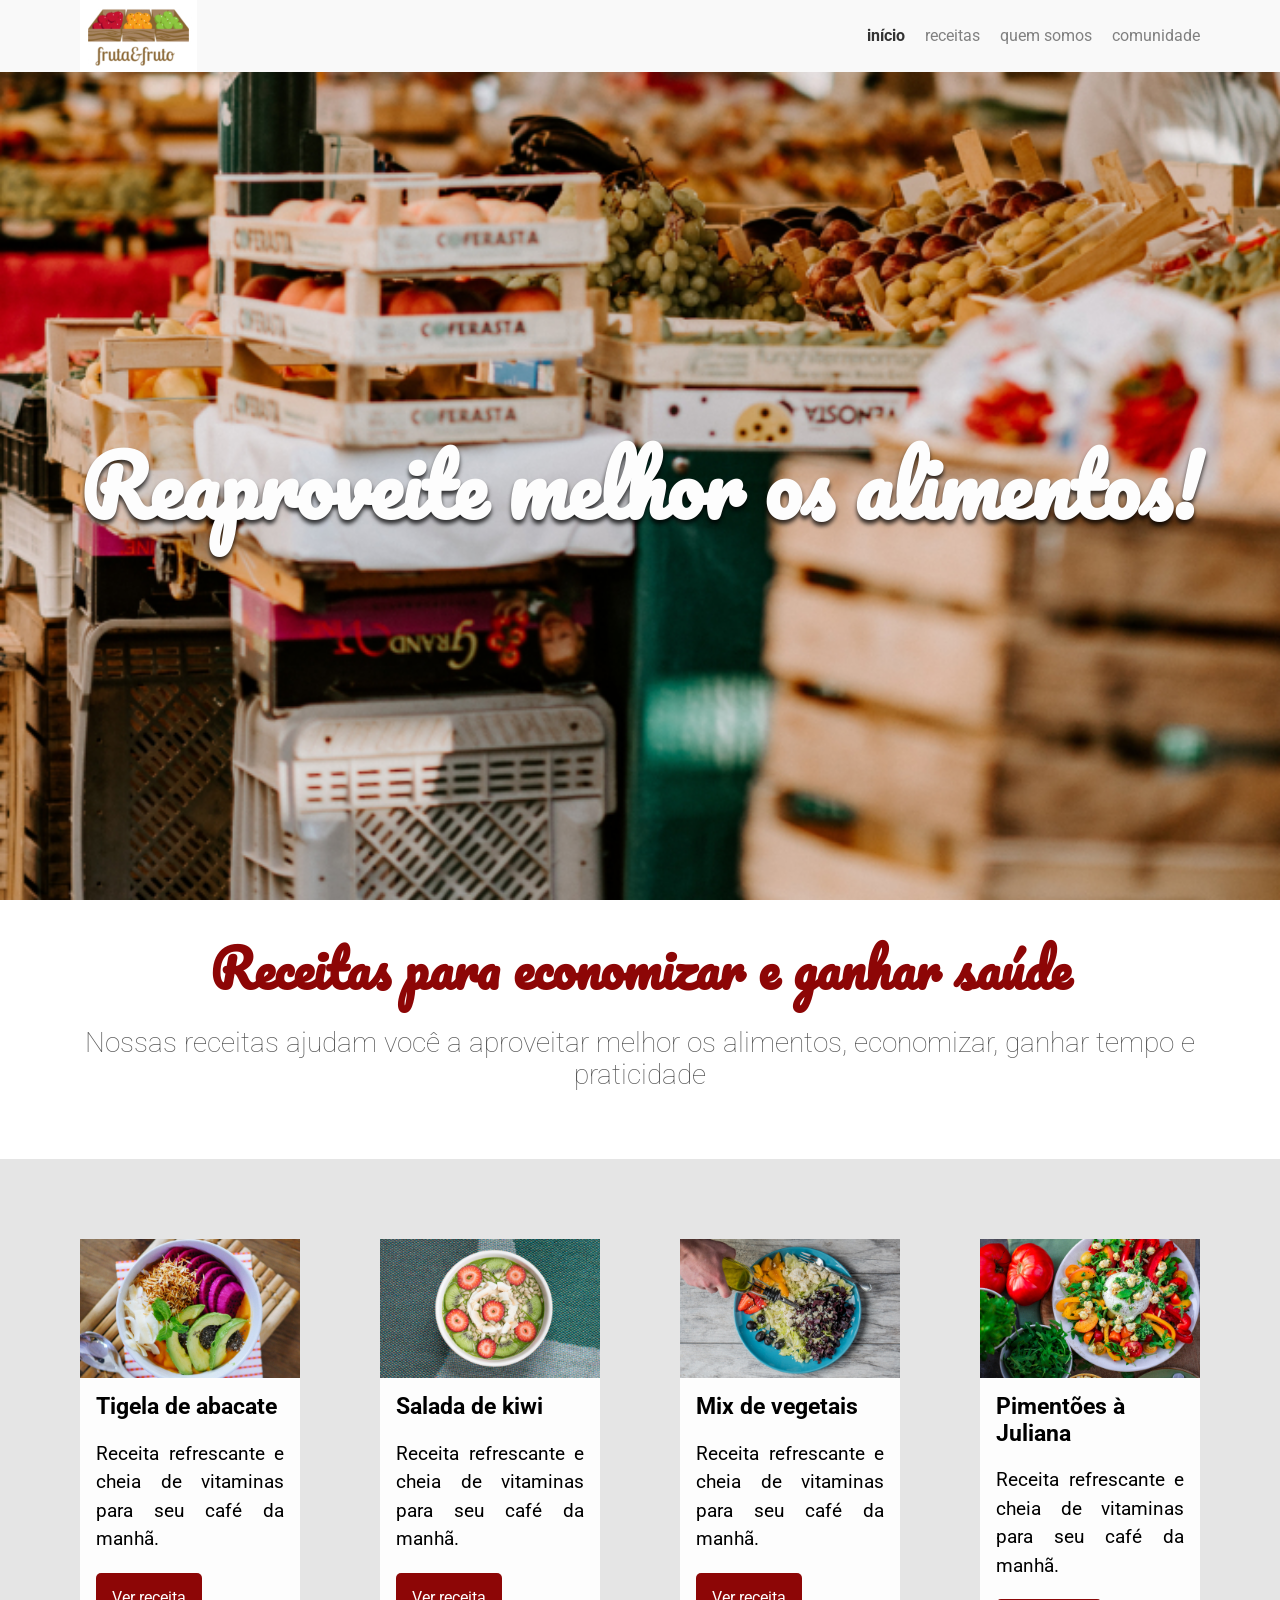
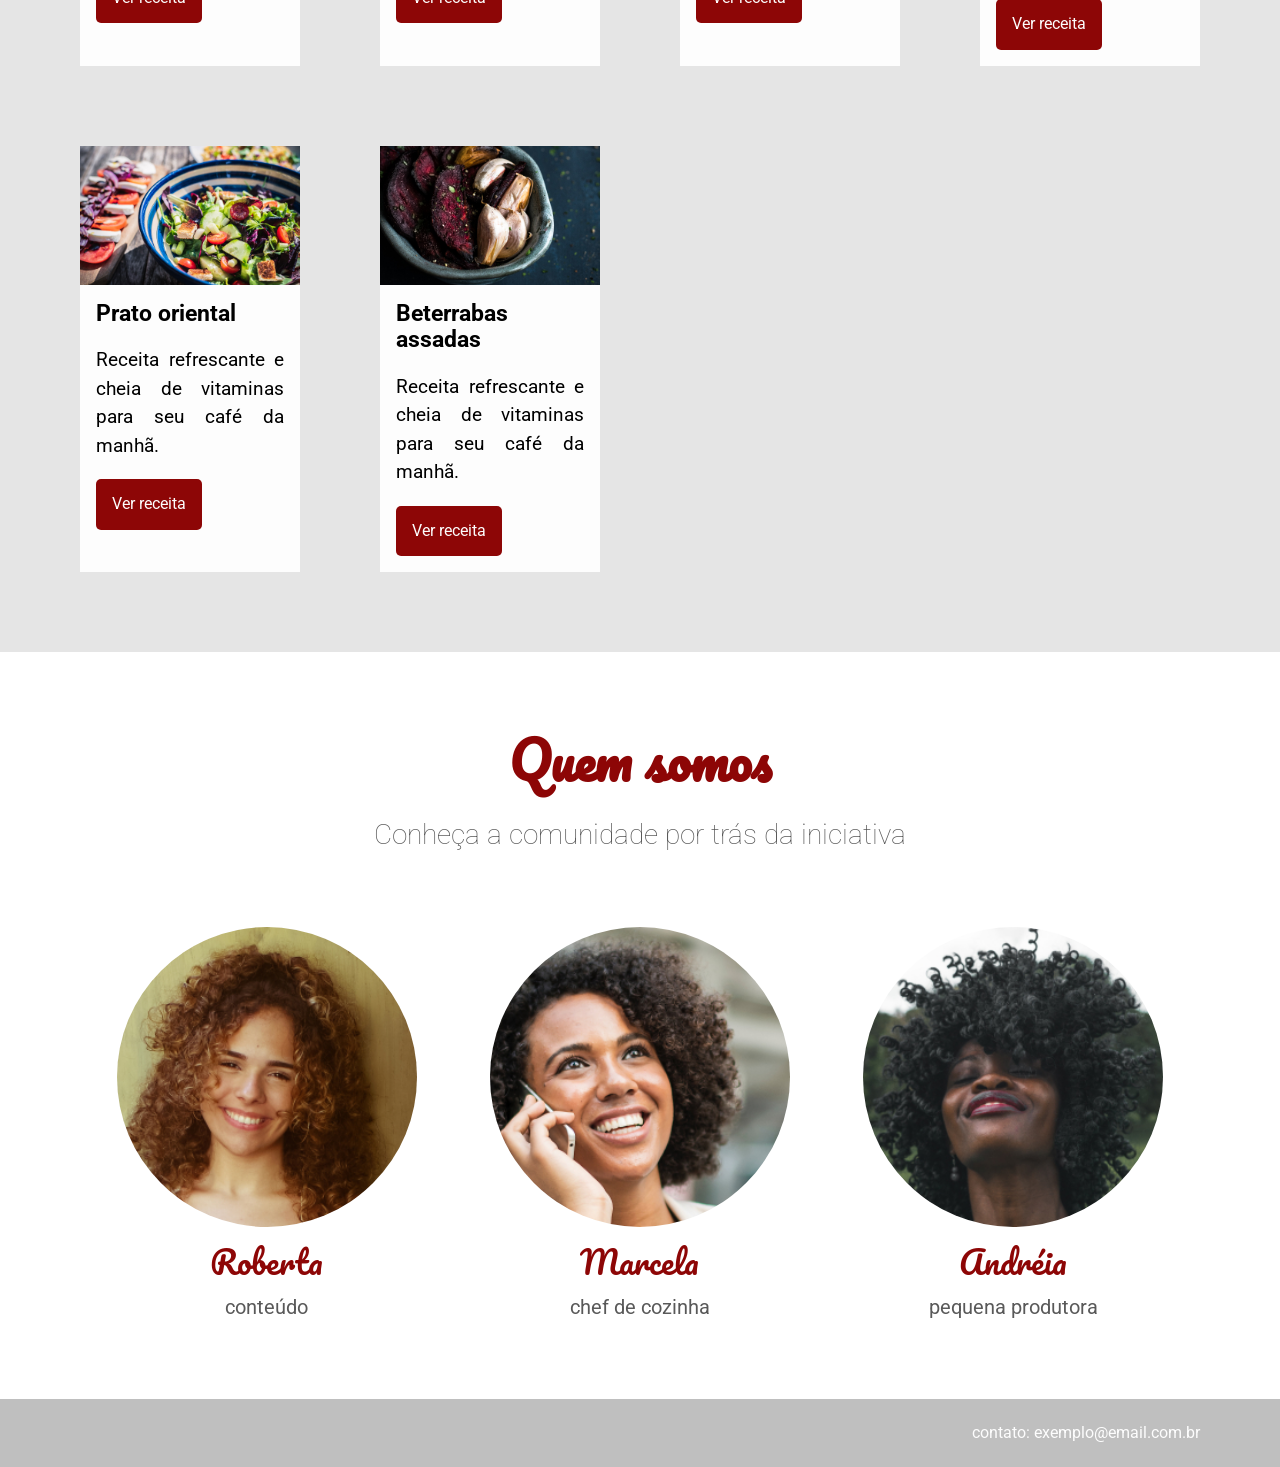
<file: Arquitetura CSS descomplicando os problemas/index.html>
<!DOCTYPE html>
<html lang="pt-BR">
    <head>
        <link href="https://fonts.googleapis.com/css?family=Pacifico|Roboto:100,300,400,500,700,900" rel="stylesheet" />
        <meta charset="UTF-8" />
        <meta name="viewport" content="width=device-width, initial-scale=1.0" />
        <meta http-equiv="X-UA-Compatible" content="ie=edge" />
        <title>Fruta & Fruto</title>
        <link href="./assets/css/normalize.css" rel="stylesheet" />
        <link href="./assets/css/reset.css" rel="stylesheet" />
        <link href="./assets/css/cabecalho.css" rel="stylesheet" />
        <link href="./assets/css/menu/menu-lista.css" rel="stylesheet" />
        <link href="./assets/css/menu/menu-item.css" rel="stylesheet" />
        <link href="./assets/css/menu/menu-link.css" rel="stylesheet" />
        <link href="./assets/css/banner/banner.css" rel="stylesheet" />
        <link href="./assets/css/banner/banner-titulo.css" rel="stylesheet" />
        <link href="./assets/css/banner/banner-imagem.css" rel="stylesheet" />
        <link href="./assets/css/sobre/sobre.css" rel="stylesheet" />
        <link href="./assets/css/sobre/sobre-descricao.css" rel="stylesheet" />
        <link href="./assets/css/sobre/sobre-titulo.css" rel="stylesheet" />
        <link href="./assets/css/receitas.css" rel="stylesheet" />
        <link href="./assets/css/receita/receita.css" rel="stylesheet" />
        <link href="./assets/css/receita/receita-botao.css" rel="stylesheet" />
        <link href="./assets/css/receita/receita-conteudo.css" rel="stylesheet" />
        <link href="./assets/css/receita/receita-descricao.css" rel="stylesheet" />
        <link href="./assets/css/receita/receita-imagem.css" rel="stylesheet" />
        <link href="./assets/css/receita/receita-titulo.css" rel="stylesheet" />
        <link href="./assets/css/quemSomos/quemSomos.css" rel="stylesheet" />
        <link href="./assets/css/quemSomos/quemSomos-descricao.css" rel="stylesheet" />
        <link href="./assets/css/quemSomos/quemSomos-titulo.css" rel="stylesheet" />
        <link href="./assets/css/pessoas.css" rel="stylesheet" />
        <link href="./assets/css/pessoa/pessoa.css" rel="stylesheet" />
        <link href="./assets/css/pessoa/pessoa-funcao.css" rel="stylesheet" />
        <link href="./assets/css/pessoa/pessoa-imagem.css" rel="stylesheet" />
        <link href="./assets/css/pessoa/pessoa-nome.css" rel="stylesheet" />
        <link href="./assets/css/rodape.css" rel="stylesheet" />
        <link href="./assets/css/logo.css" rel="stylesheet" />
    </head>
    <body>
        <header class="cabecalho">
            <img class="logo" alt="Fruto & Fruta" src="./assets/img/logo.jpg"/>
            <nav class="menu">
                <ul class="menu__lista">
                    <li class="menu__item"><a class="menu__link ativo" href=#>Início</a></li>
                    <li class="menu__item"><a class="menu__link" href=#>Receitas</a></li>
                    <li class="menu__item"><a class="menu__link" href=#>Quem somos</a></li>
                    <li class="menu__item"><a class="menu__link" href=#>Comunidade</a></li>
                </ul>
            </nav>
        </header>
    </body>
    <section class="banner">
        <div class="banner__imagem"></div>
        <h2 class="banner__titulo">Reaproveite melhor os alimentos!</h2>
    </section>
    <section class="sobre">
        <h2 class="sobre__titulo">Receitas para economizar e ganhar saúde</h2>
        <p class="sobre__descricao">Nossas receitas ajudam você a aproveitar melhor os alimentos, economizar, ganhar tempo e praticidade</p>
    </section>
    <section class="receitas">
        <div class="receita">
            <img alt="Tigela de abacate" class="receita__imagem" src="./assets/img/receitas/tigela-de-abacate.jpg" />
            <div class="receita__conteudo">
                <h4 class="receita__titulo">Tigela de abacate</h4>
                <p class="receita__descricao">Receita refrescante e cheia de vitaminas para seu café da manhã.</p>
                <button class="receita__botao">Ver receita</button>
            </div>
        </div>
        <div class="receita">
            <img alt="Salada de kiwi" class="receita__imagem" src="./assets/img/receitas/salada-de-kiwi.jpg" />
            <div class="receita__conteudo">
                <h4 class="receita__titulo">Salada de kiwi</h4>
                <p class="receita__descricao">Receita refrescante e cheia de vitaminas para seu café da manhã.</p>
                <button class="receita__botao">Ver receita</button>
            </div>
        </div>
        <div class="receita">
            <img alt="Mix de vegetais" class="receita__imagem" src="./assets/img/receitas/mix-de-vegetais.jpg" />
            <div class="receita__conteudo">
                <h4 class="receita__titulo">Mix de vegetais</h4>
                <p class="receita__descricao">Receita refrescante e cheia de vitaminas para seu café da manhã.</p>
                <button class="receita__botao">Ver receita</button>
            </div>
        </div>
        <div class="receita">
            <img alt="Pimentões à Juliana" class="receita__imagem" src="./assets/img/receitas/pimentoes-a-juliana.jpg" />
            <div class="receita__conteudo">
                <h4 class="receita__titulo">Pimentões à Juliana</h4>
                <p class="receita__descricao">Receita refrescante e cheia de vitaminas para seu café da manhã.</p>
                <button class="receita__botao">Ver receita</button>
            </div>
        </div>
        <div class="receita">
            <img alt="Prato oriental" class="receita__imagem" src="./assets/img/receitas/prato-oriental.jpg" />
            <div class="receita__conteudo">
                <h4 class="receita__titulo">Prato oriental</h4>
                <p class="receita__descricao">Receita refrescante e cheia de vitaminas para seu café da manhã.</p>
                <button class="receita__botao">Ver receita</button>
            </div>
        </div>
        <div class="receita">
            <img alt="Beterrabas assadas" class="receita__imagem" src="./assets/img/receitas/beterrabas-assadas.jpg" />
            <div class="receita__conteudo">
                <h4 class="receita__titulo">Beterrabas assadas</h4>
                <p class="receita__descricao">Receita refrescante e cheia de vitaminas para seu café da manhã.</p>
                <button class="receita__botao">Ver receita</button>
            </div>
        </div>
    </section>
    <section class="quem-somos">
        <h3 class="quem-somos__titulo">Quem somos</h3>
        <p class="quem-somos__descricao">Conheça a comunidade por trás da iniciativa</p>
        <div class="pessoas">
            <div class="pessoa">
                <div class="pessoa__imagem pessoa__imagem--roberta"></div>
                <span class="pessoa__nome">Roberta</span>
                <span class="pessoa__funcao">Conteúdo</span>
            </div>
            <div class="pessoa">
                <div class="pessoa__imagem pessoa__imagem--marcela"></div>
                <span class="pessoa__nome">Marcela</span>
                <span class="pessoa__funcao">Chef de cozinha</span>
            </div>
            <div class="pessoa">
                <div class="pessoa__imagem pessoa__imagem--andreia"></div>
                <span class="pessoa__nome">Andréia</span>
                <span class="pessoa__funcao">Pequena Produtora</span>
            </div>
        </div>
    </section>
    <footer class="rodape">
        Contato: exemplo@email.com.br
    </footer>
</html>
</file>
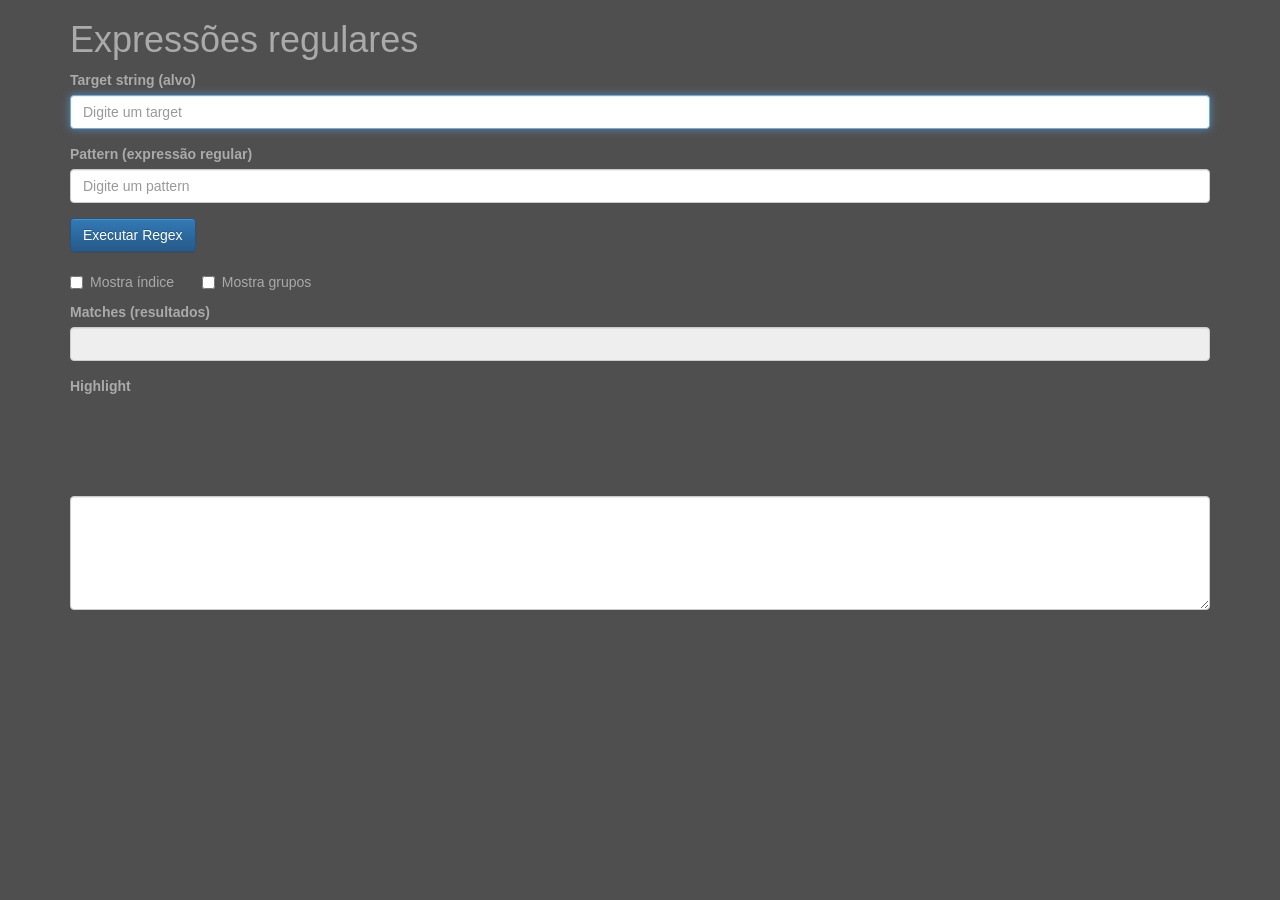
<file: Expressões regulares capturando textos de forma mágica/index.html>
<!DOCTYPE html>
<html>
<head>
    <meta charset="UTF-8">
    <title>Alura - Expressões regulares</title>
    <link rel="stylesheet" href="css/bootstrap.css">
    <link rel="stylesheet" href="css/bootstrap-theme.css">
    <link rel="stylesheet" href="css/background.css"> 
</head>

<body class="container">
    
    <h1 class="text-left">Expressões regulares</h1>
    
    <form class="form" >
        
        <div class="form-group">
            <label for="target">Target string (alvo)</label>
            <input type="text" id="target" class="form-control" value="" autocomplete="off" required autofocus placeholder="Digite um target" />        
        </div>    
        
        <div class="form-group">
            <label for="pattern">Pattern (expressão regular)</label>
            <input type="text" id="pattern" class="form-control" value="" autocomplete="off" required  placeholder="Digite um pattern"/>
        </div>

        <div class="form-group">                
            <button class="btn btn-primary" onclick="executa(event)">Executar Regex</button>
        </div>

        <div class="checkbox">
            <label><input type="checkbox" id="mostraIndex" value="true" />Mostra índice </label>
            <label></label>
            <label><input type="checkbox" id="mostraGrupos" value="true" />Mostra grupos </label>
        </div>

        <div class="form-group">
            <label for="resultado" id="labelResultados">Matches (resultados)</label>
            <input type="text" id="resultado" class="form-control" value="" readonly />
        </div>

        <div class="form-group">
            <label for="resultado" id="labelHighlight">Highlight</label>
            <div id="highlightText" style="font-size:30px;"></div>
        </div>
        
    </form>

    <br />
    <br />
    <br />
    <br />

    <div class="form-group">

      <textarea class="form-control" rows="5" id="comment"></textarea>

    </div>
   <br />

    <script src="js/regex.js"></script>
    </body>
</html>
</file>
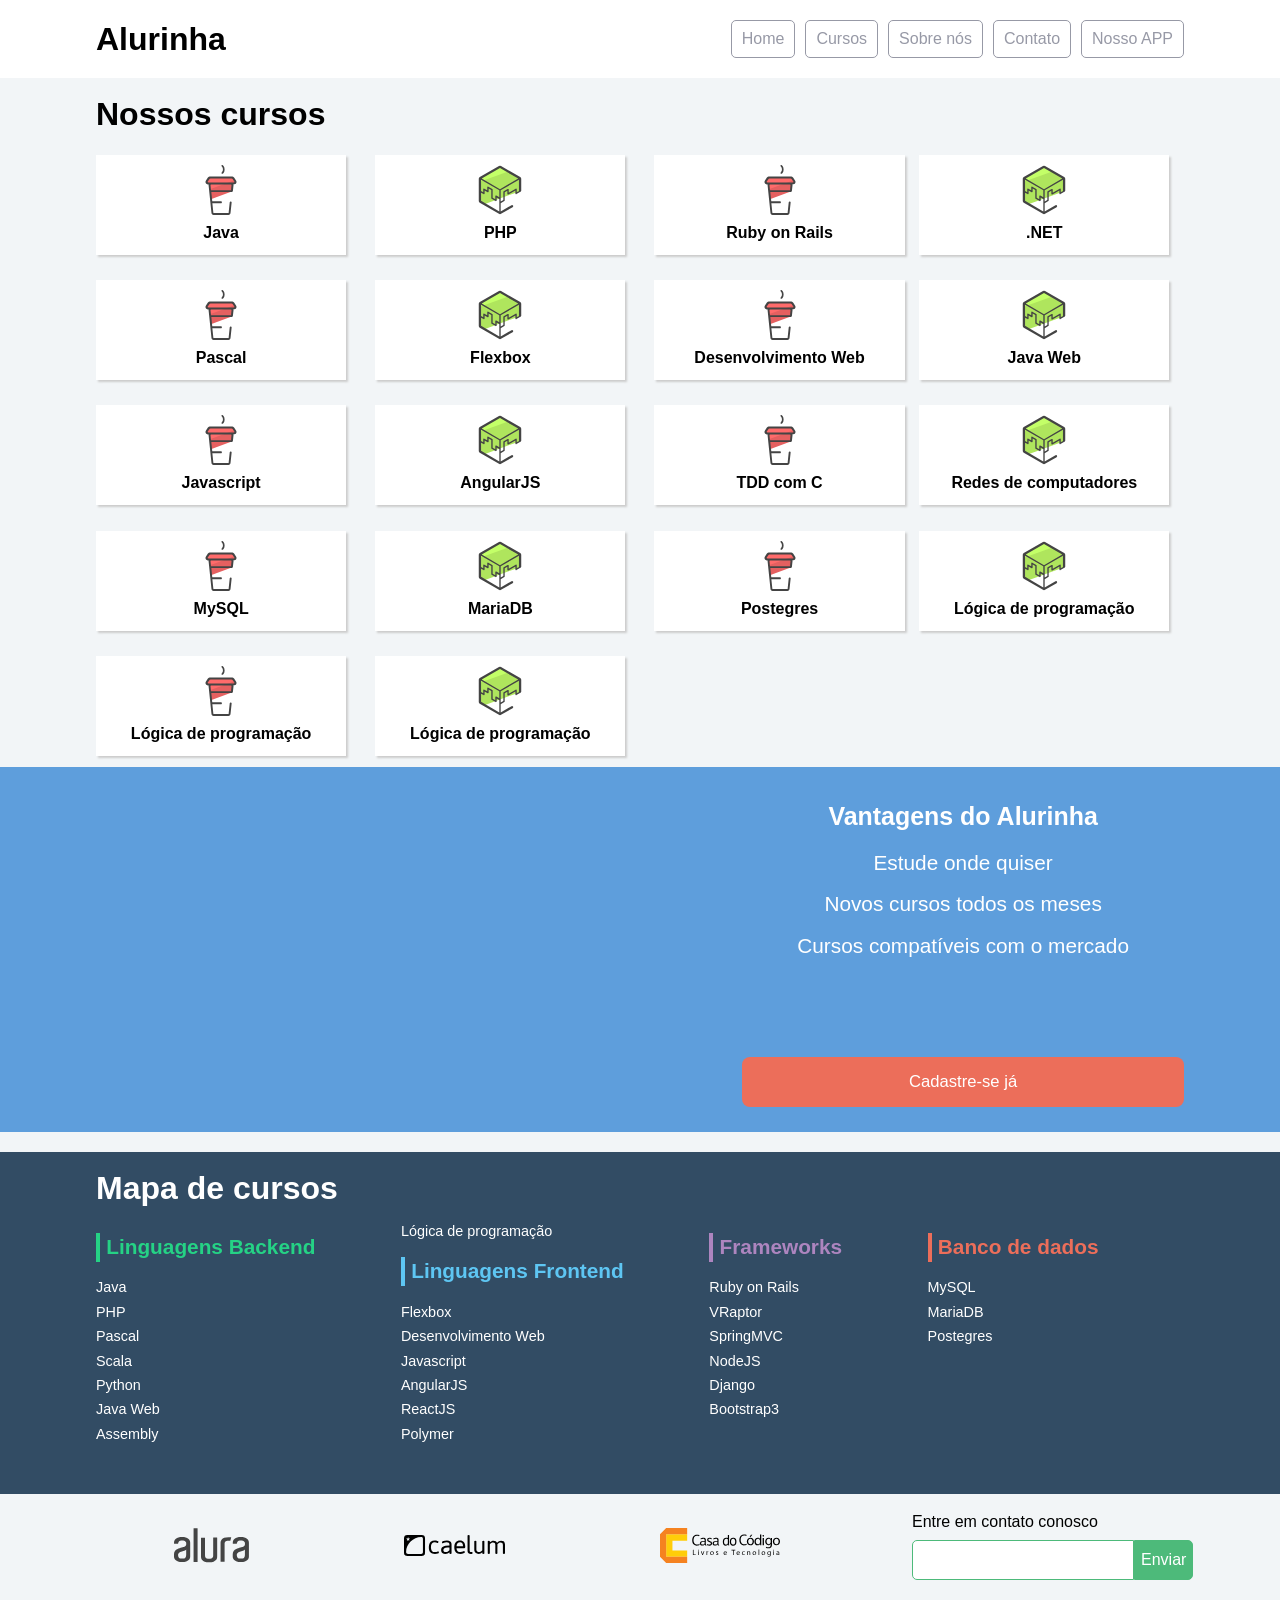
<file: Flexbox posicione elementos na tela/index.html>
<!doctype html>
<html>
<head>
	<meta charset="utf-8">
	<meta name="viewport" content="width=device-width, initial-scale=1">
	<title>Alurinha | Cursos online</title>
	<link rel="stylesheet" href="css/reset.css">
	<link rel="stylesheet" href="css/style.css">
	<link rel="stylesheet" href="css/flexbox.css">
</head>
<body>

	<header class="cabecalhoPrincipal">
		<div class="container">
			<h1 class="cabecalhoPrincipal-titulo">
				<a href="#">Alurinha</a>
			</h1>

			<nav class="cabecalhoPrincipal-nav">
				<a class="cabecalhoPrincipal-nav-link" href="#">Home</a>
				<a class="cabecalhoPrincipal-nav-link" href="#">Cursos</a>
				<a class="cabecalhoPrincipal-nav-link" href="#">Sobre nós</a>
				<a class="cabecalhoPrincipal-nav-link" href="#">Contato</a>
				<a class="cabecalhoPrincipal-nav-link cabecalhoPrincipal-nav-link-app" href="#">Nosso APP</a>
			</nav>
		</div>

	</header>

	<main class="conteudoPrincipal">
		<div class="container">
			<h2 class="subtitulo">Nossos cursos</h2>

			<nav>
				<ul class="conteudoPrincipal-cursos">
					<li class="conteudoPrincipal-cursos-link"><a href="#">Java</a></li>
					<li class="conteudoPrincipal-cursos-link"><a href="#">PHP</a></li>
					<li class="conteudoPrincipal-cursos-link"><a href="#">Ruby on Rails</a></li>
					<li class="conteudoPrincipal-cursos-link"><a href="#">.NET</a></li>
					<li class="conteudoPrincipal-cursos-link"><a href="#">Pascal</a></li>
					<li class="conteudoPrincipal-cursos-link"><a href="#">Flexbox</a></li>
					<li class="conteudoPrincipal-cursos-link"><a href="#">Desenvolvimento Web</a></li>
					<li class="conteudoPrincipal-cursos-link"><a href="#">Java Web</a></li>
					<li class="conteudoPrincipal-cursos-link"><a href="#">Javascript</a></li>
					<li class="conteudoPrincipal-cursos-link"><a href="#">AngularJS</a></li>
					<li class="conteudoPrincipal-cursos-link"><a href="#">TDD com C</a></li>
					<li class="conteudoPrincipal-cursos-link"><a href="#">Redes de computadores</a></li>
					<li class="conteudoPrincipal-cursos-link"><a href="#">MySQL</a></li>
					<li class="conteudoPrincipal-cursos-link"><a href="#">MariaDB</a></li>
					<li class="conteudoPrincipal-cursos-link"><a href="#">Postegres</a></li>
					<li class="conteudoPrincipal-cursos-link"><a href="#">Lógica de programação</a></li>
					<li class="conteudoPrincipal-cursos-link"><a href="#">Lógica de programação</a></li>
					<li class="conteudoPrincipal-cursos-link"><a href="#">Lógica de programação</a></li>
				</ul>
			</nav>
		</div>

		<section class="videoSobre">
			<div class="container">
				<iframe class="videoSobre-video" width="560" height="315" src="https://www.youtube.com/embed/bIlOsJzBVaY?list=PLh2Y_pKOa4UcF1BYPJR3EIMRi3nWAUxIp" frameborder="0" allowfullscreen></iframe>
				
				<div class="videoSobre-sobre">
					<h2 class="videoSobre-sobre-title">Vantagens do Alurinha</h2>
					<ul class="videoSobre-sobre-list">
						<li class="videoSobre-sobre-item">Estude onde quiser</li>
						<li class="videoSobre-sobre-item">Novos cursos todos os meses</li>
						<li class="videoSobre-sobre-item">Cursos compatíveis com o mercado</li>
					</ul>
					<button class="videoSobre-button">Cadastre-se já</button>
				</div>
			</div>
		</section>

	</main>

	<footer class="rodapePrincipal">
		<div class="container">

			<section class="rodapePrincipal-navMap">
				<h3 class="subtitulo">Mapa de cursos</h3>
				<nav class="rodapePrincipal-navMap-list">

					<h4 class="navmap-list-title navmap-list-title-backend">Linguagens Backend</h4>
					<a class="rodapePrincipal-navMap-link" href="#">Java</a>
					<a class="rodapePrincipal-navMap-link" href="#">PHP</a>
					<a class="rodapePrincipal-navMap-link" href="#">Pascal</a>
					<a class="rodapePrincipal-navMap-link" href="#">Scala</a>
					<a class="rodapePrincipal-navMap-link" href="#">Python</a>
					<a class="rodapePrincipal-navMap-link" href="#">Java Web</a>
					<a class="rodapePrincipal-navMap-link" href="#">Assembly</a>
					<a class="rodapePrincipal-navMap-link" href="#">Lógica de programação</a>

					<h4 class="navmap-list-title navmap-list-title-frontend">Linguagens Frontend</h4>
					<a class="rodapePrincipal-navMap-link" href="#">Flexbox</a>
					<a class="rodapePrincipal-navMap-link" href="#">Desenvolvimento Web</a>
					<a class="rodapePrincipal-navMap-link" href="#">Javascript</a>
					<a class="rodapePrincipal-navMap-link" href="#">AngularJS</a>
					<a class="rodapePrincipal-navMap-link" href="#">ReactJS</a>
					<a class="rodapePrincipal-navMap-link" href="#">Polymer</a>
					
					<h4 class="navmap-list-title navmap-list-title-framework">Frameworks</h4>
					<a class="rodapePrincipal-navMap-link" href="#">Ruby on Rails</a>
					<a class="rodapePrincipal-navMap-link" href="#">VRaptor</a>
					<a class="rodapePrincipal-navMap-link" href="#">SpringMVC</a>
					<a class="rodapePrincipal-navMap-link" href="#">NodeJS</a>
					<a class="rodapePrincipal-navMap-link" href="#">Django</a>
					<a class="rodapePrincipal-navMap-link" href="#">Bootstrap3</a>

					<h4 class="navmap-list-title navmap-list-title-bancoDeDados">Banco de dados</h4>
					<a class="rodapePrincipal-navMap-link" href="#">MySQL</a>
					<a class="rodapePrincipal-navMap-link" href="#">MariaDB</a>
					<a class="rodapePrincipal-navMap-link" href="#">Postegres</a>

				</nav>
			</section>

		</div>

		<section class="rodapePrincipal-patrocinadores">
			<div class="container">
				<ul class="rodapePrincipal-patrocinadores-list">
					<li>
						<a class="rodapePrincipal-patrocinadores-list-link patrocinadores-list-link-alura" href="#">
							<img src="img/logos/alura.svg" alt="Logo da Alura">
						</a>
					</li>
					<li>
						<a class="rodapePrincipal-patrocinadores-list-link patrocinadores-list-link-caelum" href="#">
							<img src="img/logos/caelum.svg" alt="Logo da Caelum">
						</a>
					</li>
					<li>
						<a class="rodapePrincipal-patrocinadores-list-link patrocinadores-list-link-casaDoCodigo" href="#">
							<img src="img/logos/cdc.svg" alt="Logo da Casa do Código">
						</a>
					</li>
				</ul>
				<form class="rodapePrincipal-contatoForm" action="#">
					<fieldset>
						<legend class="rodapePrincipal-contatoForm-legend" for="email-contato">Entre em contato conosco</legend>
						<div class="rodapePrincipal-contatoForm-fieldset"> 
							<input class="rodapePrincipal-contatoForm-emailInput" type="email" name="email-contato" id="email-contato">
							<button class="rodapePrincipal-contatoForm-submit" type="submit">Enviar</button>
						</div>
					</fieldset>
				</form>
			</div>
		</section>
	</footer>

</body>
</html>
</file>
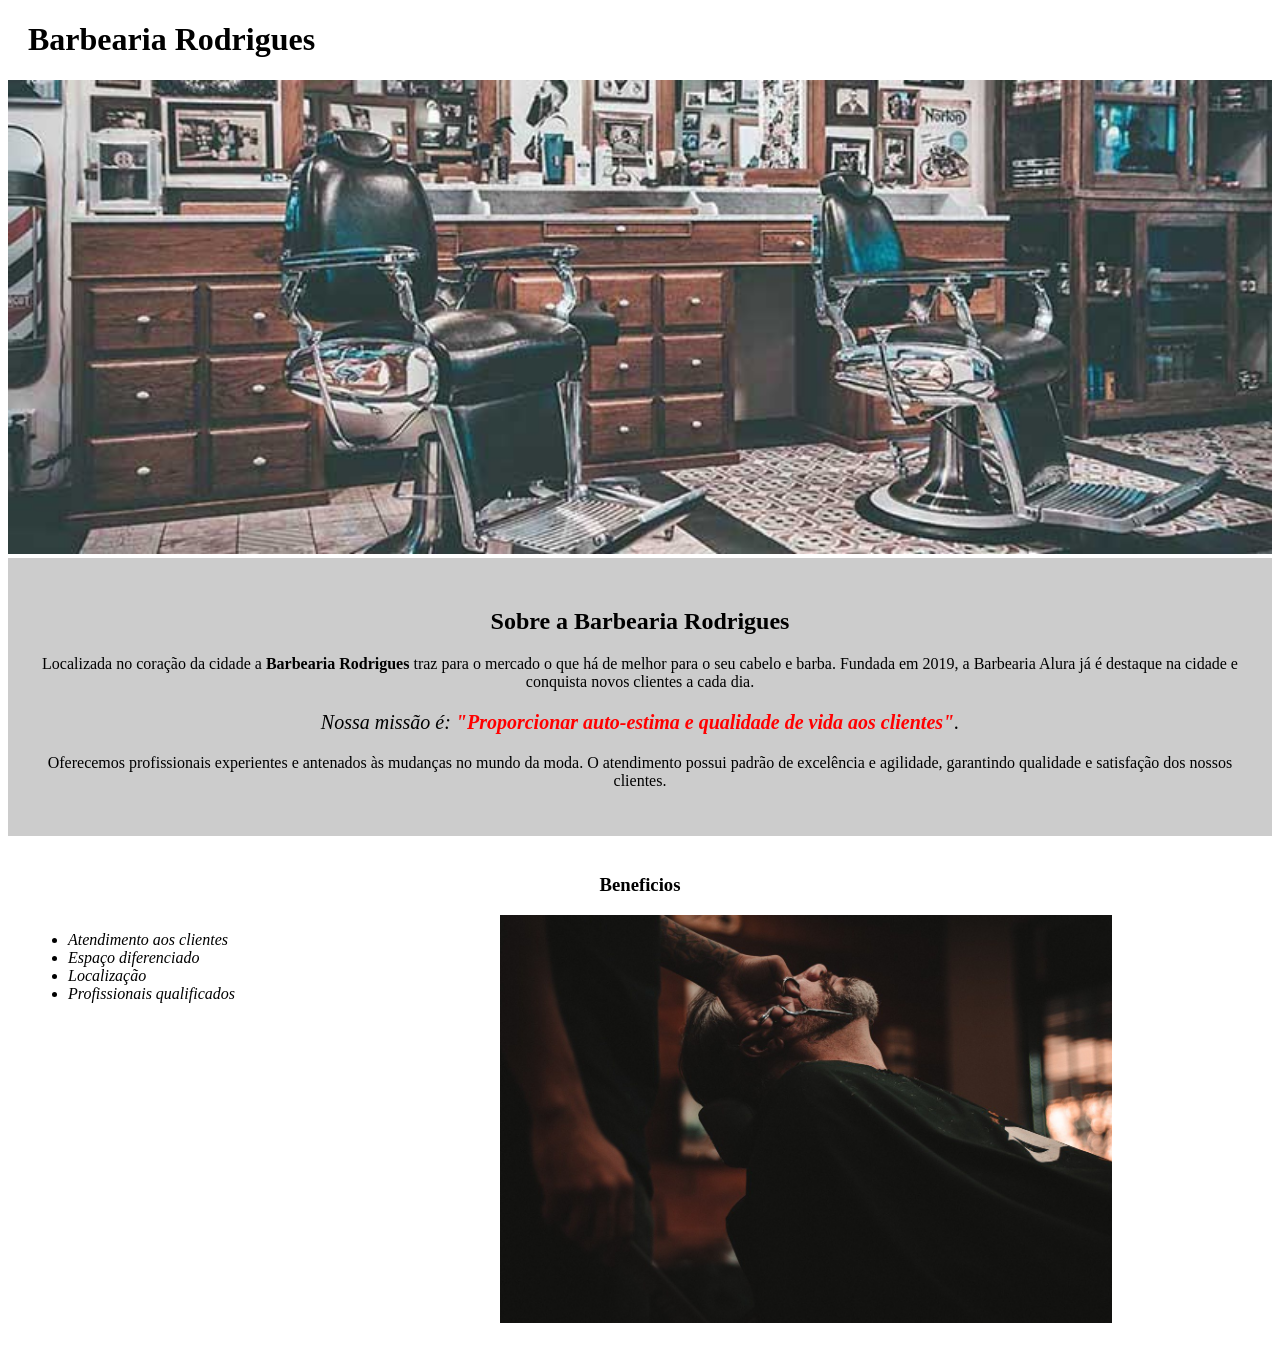
<file: HTML5 e CSS3 parte 1 a primeira página da Web/index.html>
<!DOCTYPE html>
<html lang="pt-br">
    <head>
        <meta charset="UTF-8">
        <title>Barbearia Rodrigues</title>
        <link rel="stylesheet" href="style.css"
    </head>
    <body>
        <header>
            <h1 class="tituloPrincipal">Barbearia Rodrigues</h1>
        </header>
        <img id="banner" src="banner.jpg">
        <div class="principal">
            <h2 class="tituloCentralizado">Sobre a Barbearia Rodrigues</h2>

            <p>Localizada no coração da cidade a <strong>Barbearia Rodrigues</strong> traz para o mercado o que há de melhor para
            o seu cabelo e barba. Fundada em 2019, a Barbearia Alura já é destaque na cidade e conquista novos clientes a cada dia.</p>

            <p id="missao"><em>Nossa missão é: <strong>"Proporcionar auto-estima e qualidade de vida aos clientes"</strong>.</em></p>

            <p>Oferecemos profissionais experientes e antenados às mudanças no mundo da moda. O atendimento possui padrão de
            excelência e agilidade, garantindo qualidade e satisfação dos nossos clientes.</p>
        </div>
        <div class="beneficios">                 
            <h3 class="tituloCentralizado">Beneficios</h3>

            <ul>
                <li class="itens">Atendimento aos clientes</li> 
                <li class="itens">Espaço diferenciado</li> 
                <li class="itens">Localização</li>
                <li class="itens">Profissionais qualificados</li> 
            </ul>  
            <img src="beneficios.jpg" class="imagemBeneficios">      
        </div> 
    </body>     
</html>
</file>
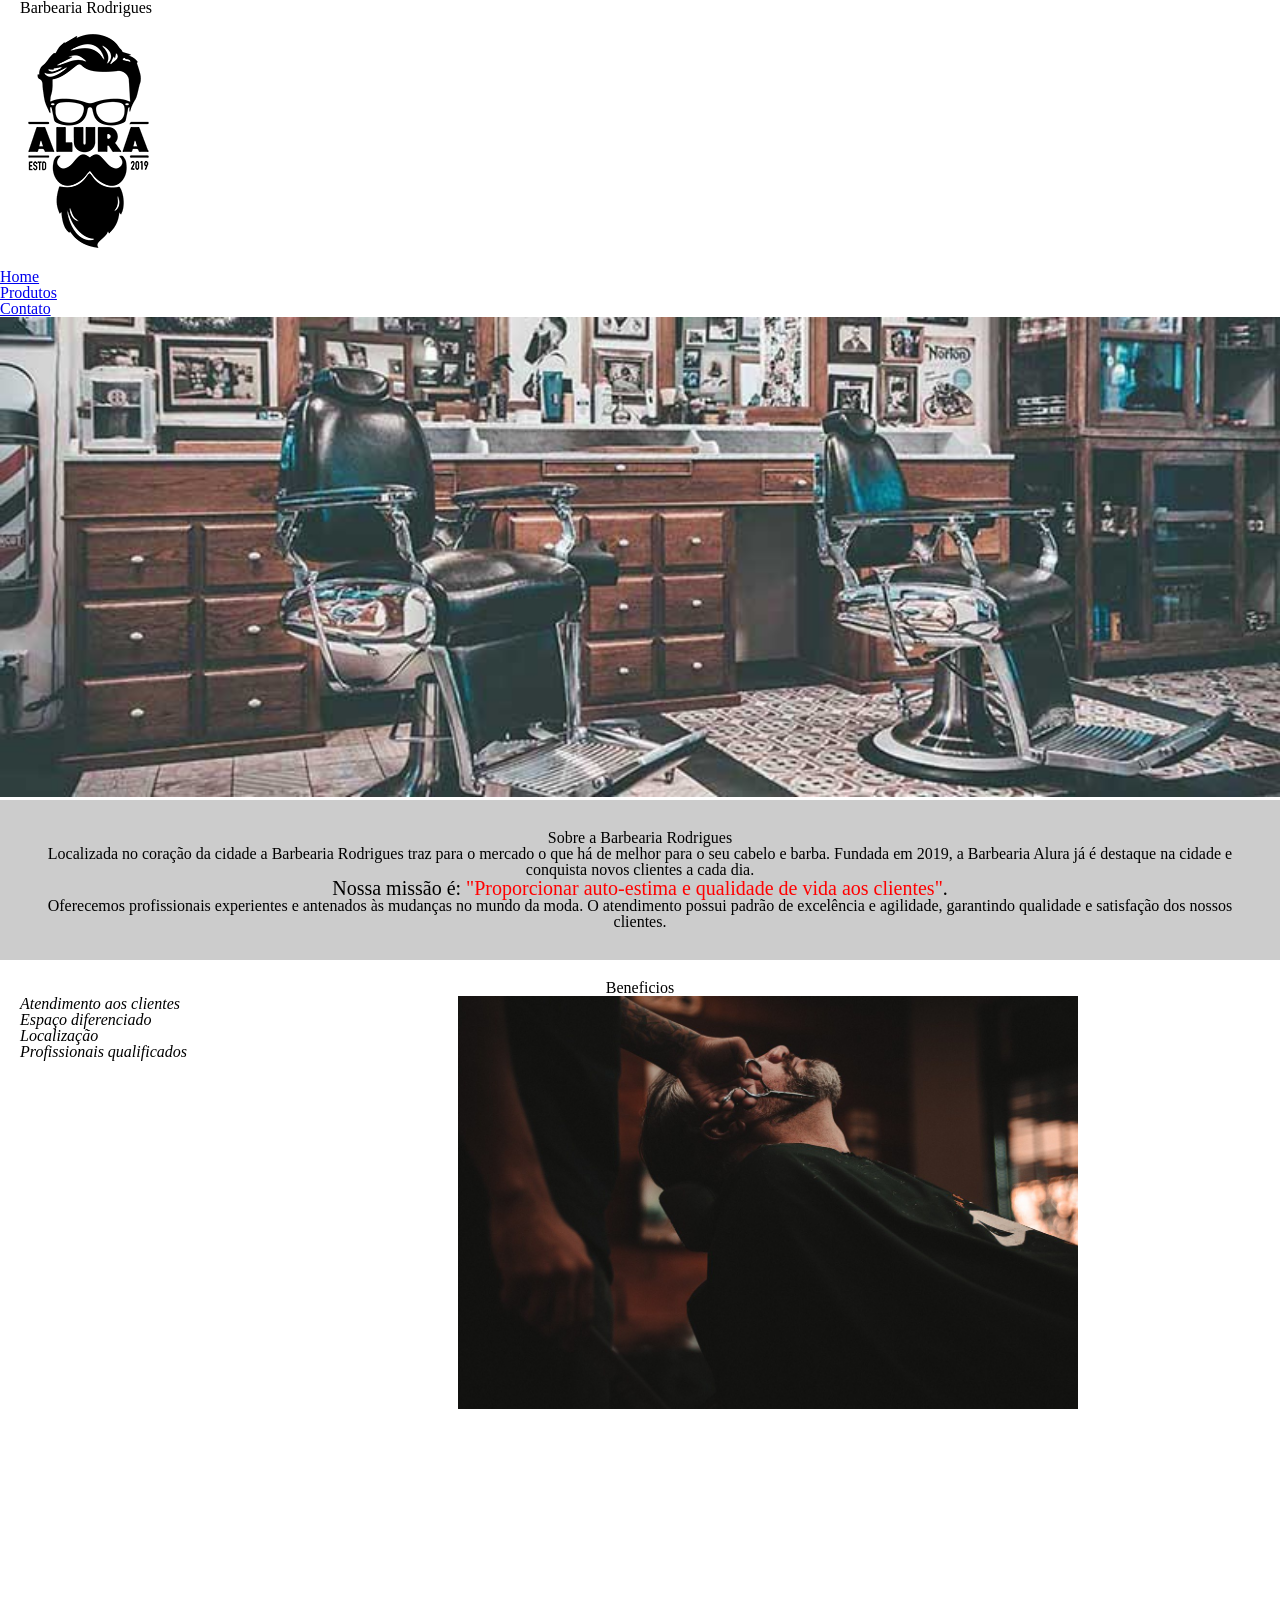
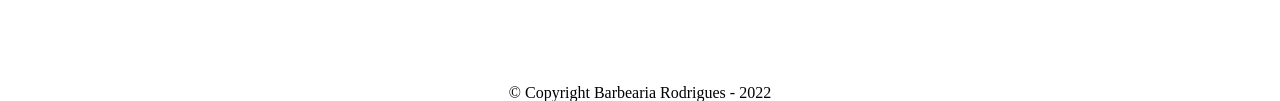
<file: HTML5 e CSS3 parte 3 trabalhando com formulários e tabelas/index.html>
<!DOCTYPE html>
<html lang="pt-br">   
    <head>
        <meta charset="UTF-8">
        <title>Barbearia Rodrigues</title>
        <link rel="stylesheet" href="reset.css">
        <link rel="stylesheet" href="style-home.css">
    </head>
    <body>
        <header>
            <h1 class="tituloPrincipal">Barbearia Rodrigues</h1>
            <div class="caixa">
                <h1><img src="logo.png"></h1>
            
                <nav>
                    <ul>
                        <li><a href="index.html">Home</a></li>
                        <li><a href="produtos.html">Produtos</a></li>
                        <li><a href="contato.html">Contato</a></li>
                    </ul>
                </nav>
            </div> 
        </header>
        <img id="banner" src="banner.jpg">
        <div class="principal">
            <h2 class="tituloCentralizado">Sobre a Barbearia Rodrigues</h2>

            <p>Localizada no coração da cidade a <strong>Barbearia Rodrigues</strong> traz para o mercado o que há de melhor para
            o seu cabelo e barba. Fundada em 2019, a Barbearia Alura já é destaque na cidade e conquista novos clientes a cada dia.</p>

            <p id="missao"><em>Nossa missão é: <strong>"Proporcionar auto-estima e qualidade de vida aos clientes"</strong>.</em></p>

            <p>Oferecemos profissionais experientes e antenados às mudanças no mundo da moda. O atendimento possui padrão de
            excelência e agilidade, garantindo qualidade e satisfação dos nossos clientes.</p>
        </div>
        <div class="beneficios">                 
            <h3 class="tituloCentralizado">Beneficios</h3>

            <ul>
                <li class="itens">Atendimento aos clientes</li> 
                <li class="itens">Espaço diferenciado</li> 
                <li class="itens">Localização</li>
                <li class="itens">Profissionais qualificados</li> 
            </ul>  
            <img src="beneficios.jpg" class="imagemBeneficios">      
        </div> 
    </body>
    <footer>
        <img src="logo-branco.png" alt="Logo da barbearia">
        <p class="copyright">&copy; Copyright Barbearia Rodrigues - 2022</p>
    </footer>     
</html>
</file>
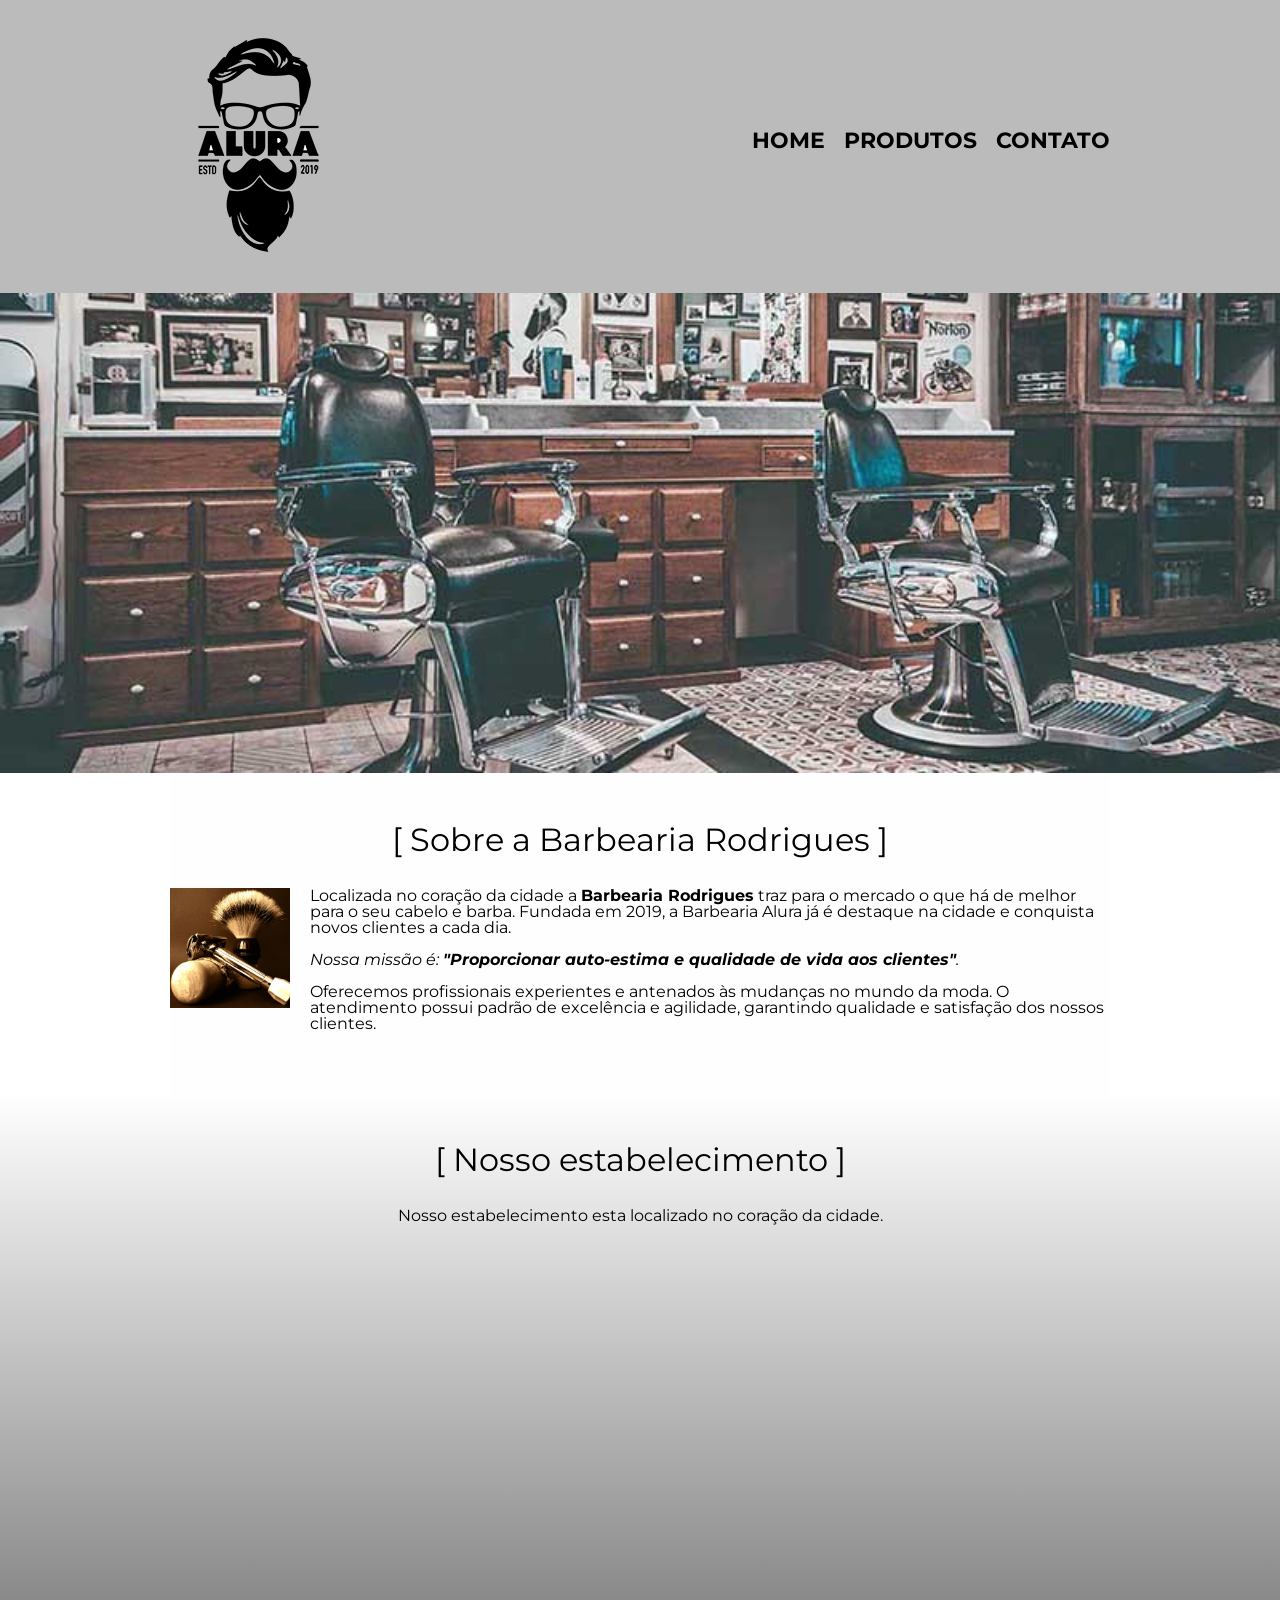
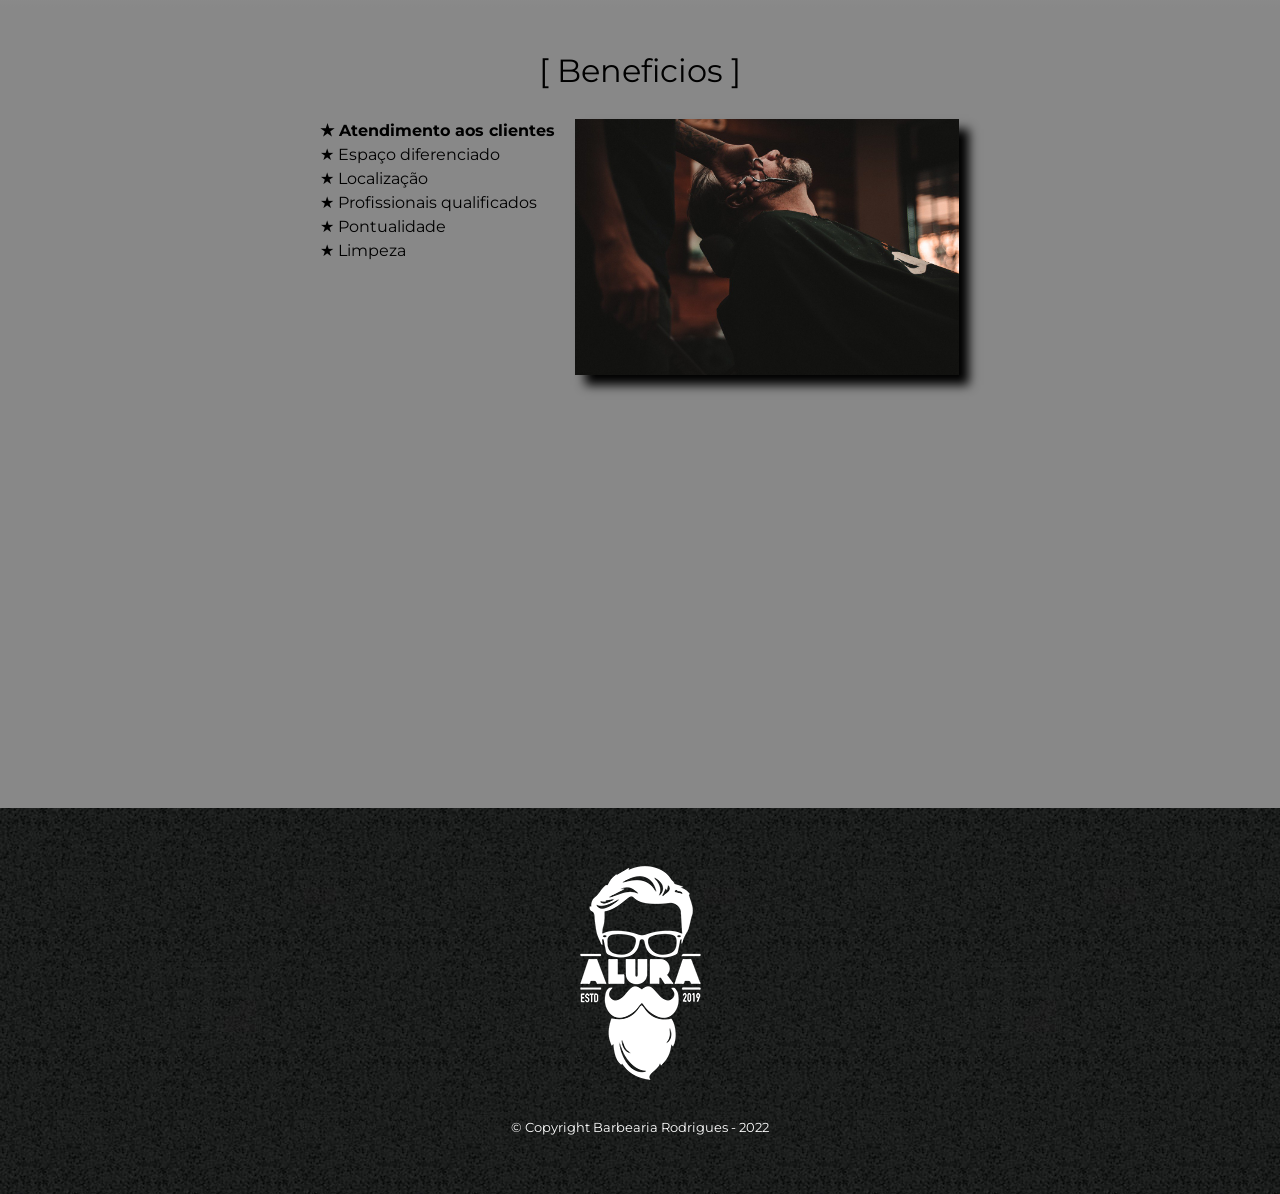
<file: Alura - Front End/HTML5 e CSS3 parte 4 avançando no CSS/index.html>
<!DOCTYPE html>
<html lang="pt-br">   
    <head>
        <link rel="preconnect" href="https://fonts.googleapis.com">
        <link rel="preconnect" href="https://fonts.gstatic.com" crossorigin>
        <link href="https://fonts.googleapis.com/css2?family=Montserrat:wght@400&display=swap" rel="stylesheet">
        <meta charset="UTF-8">
        <meta name="viewport" content="width=device-width">
        <title>Barbearia Rodrigues</title>
        <link rel="stylesheet" href="reset.css">
        <link rel="stylesheet" href="style.css">
    </head>
    <body>
        <header>
            <div class="caixa">
                <h1><img src="logo.png"></h1>
            
                <nav>
                    <ul>
                        <li><a href="index.html">Home</a></li>
                        <li><a href="produtos.html">Produtos</a></li>
                        <li><a href="contato.html">Contato</a></li>
                    </ul>
                </nav>
            </div> 
        </header>
        
        <img class="banner" src="banner.jpg">
        
        <main>
            <section class="principal">
                <h2 class="tituloPrincipal">Sobre a Barbearia Rodrigues</h2>

                <img src="utensilios.jpg" alt="Utensilios de um barbeiro." class="utensilios">

                <p>Localizada no coração da cidade a <strong>Barbearia Rodrigues</strong> traz para o mercado o que há de melhor para
                o seu cabelo e barba. Fundada em 2019, a Barbearia Alura já é destaque na cidade e conquista novos clientes a cada dia.</p>

                <p id="missao"><em>Nossa missão é: <strong>"Proporcionar auto-estima e qualidade de vida aos clientes"</strong>.</em></p>

                <p>Oferecemos profissionais experientes e antenados às mudanças no mundo da moda. O atendimento possui padrão de
                excelência e agilidade, garantindo qualidade e satisfação dos nossos clientes.</p>
            </section>
            <section class="mapa">
                <h3 class="tituloPrincipal">Nosso estabelecimento</h3>
                <p>Nosso estabelecimento esta localizado no coração da cidade.</p>
                <div class="mapaConteudo">
                <iframe src="https://www.google.com/maps/embed?pb=!1m18!1m12!1m3!1d26635.394009387!2d-46.664612478999466!3d-23.
                565815326354695!2m3!1f0!2f0!3f0!3m2!1i1024!2i768!4f13.1!3m3!1m2!1s0x94ce59541c6c79c3%3A0x36b90a85f0f8cb33!2sGrupo%20Alura
                !5e0!3m2!1spt-BR!2sbr!4v1648001528196!5m2!1spt-BR!2sbr" width="100%" height="300" style="border:0;" allowfullscreen=""
                 loading="lazy"></iframe></div>
            </section>
            <section class="beneficios">                 
                <h3 class="tituloPrincipal">Beneficios</h3>
                <div class="conteudoBeneficios">    
                    <ul class="listaBeneficios">
                        <li class="itens">Atendimento aos clientes</li> 
                        <li class="itens">Espaço diferenciado</li> 
                        <li class="itens">Localização</li>
                        <li class="itens">Profissionais qualificados</li>
                        <li class="itens">Pontualidade</li>
                        <li class="itens">Limpeza</li> 
                    </ul><img src="beneficios.jpg" class="imagemBeneficios">
                </div>
                <div class="video">
                    <iframe width="100%" height="315" src="https://www.youtube.com/embed/7vDdb1AoCDY" title="YouTube video player" 
                    frameborder="0" allow="accelerometer; autoplay; clipboard-write; encrypted-media; gyroscope; picture-in-picture" 
                    allowfullscreen>
                    </iframe>
                </div>          
            </section>
        </main> 
    </body>
    <footer>
        <img src="logo-branco.png" alt="Logo da barbearia">
        <p class="copyright">&copy; Copyright Barbearia Rodrigues - 2022</p>
    </footer>     
</html>
</file>
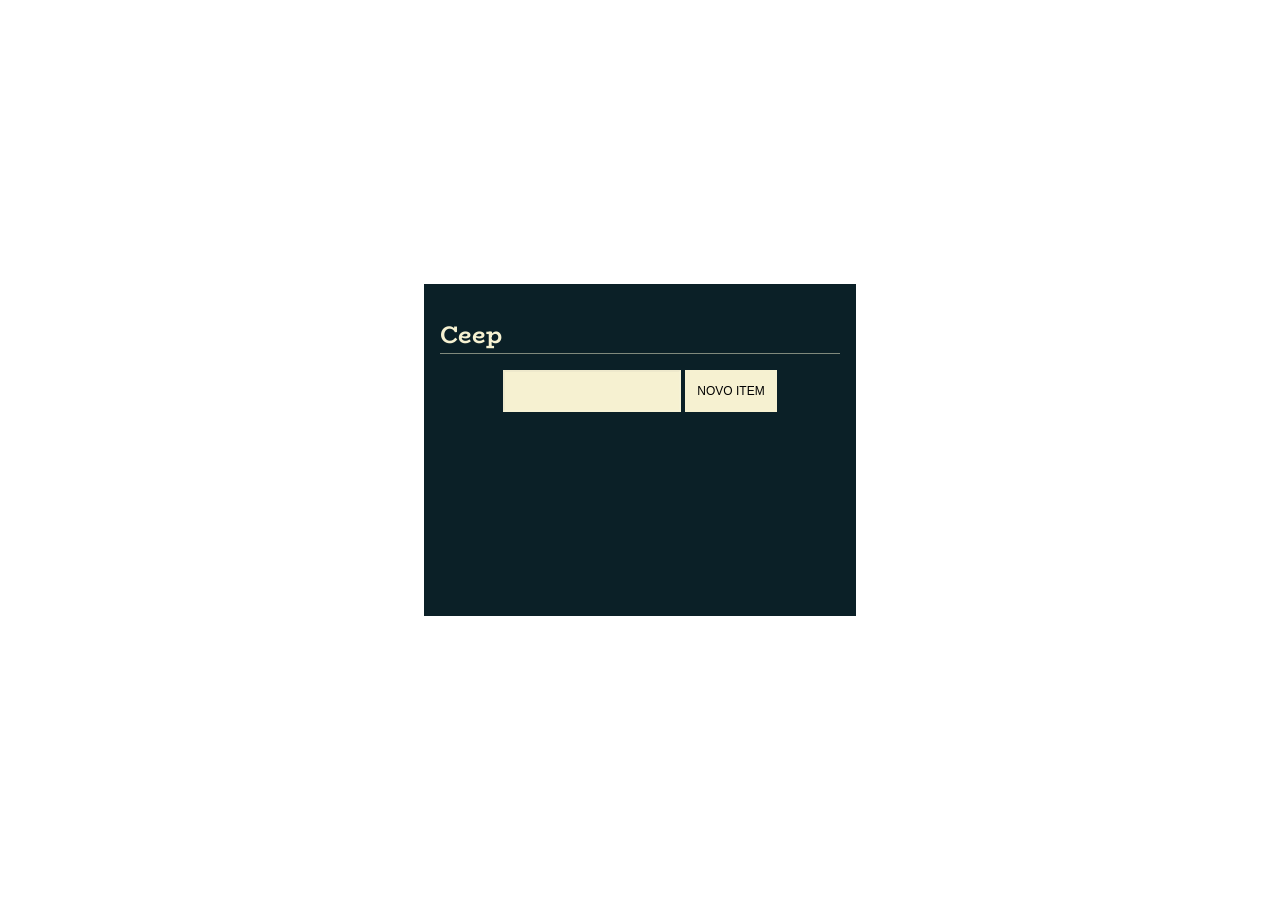
<file: JS na Web Manipule o DOM com JavaScript/projeto_inicial/index.html>
<!DOCTYPE html>
<html lang="en">
<head>
  <meta charset="UTF-8">
  <meta name="viewport" content="width=device-width, initial-scale=1.0">
  <link rel="stylesheet" href="./assets/css/style.css">
  <link rel="stylesheet" href="https://fonts.googleapis.com/css2?family=BioRhyme&amp;family=Space+Mono&amp;display=swap">
  <link rel="stylesheet" href="https://fonts.googleapis.com/icon?family=Material+Icons">
  <title>Ceep</title>
</head>
<body>
  <div class="app">
    <div class="todo-list">
      <h1 class="title">
        Ceep
      </h1>
      
      <form class="form" action="">
        <input class="form-input" type="text" data-form-input>
        <button class="form-button" data-form-button> Novo Item </button>
      </form>

      <ul class="list" data-list>
        
      </ul>
    </div>
    <script type="module" src="main.js"></script>
</body>
</html>
</file>
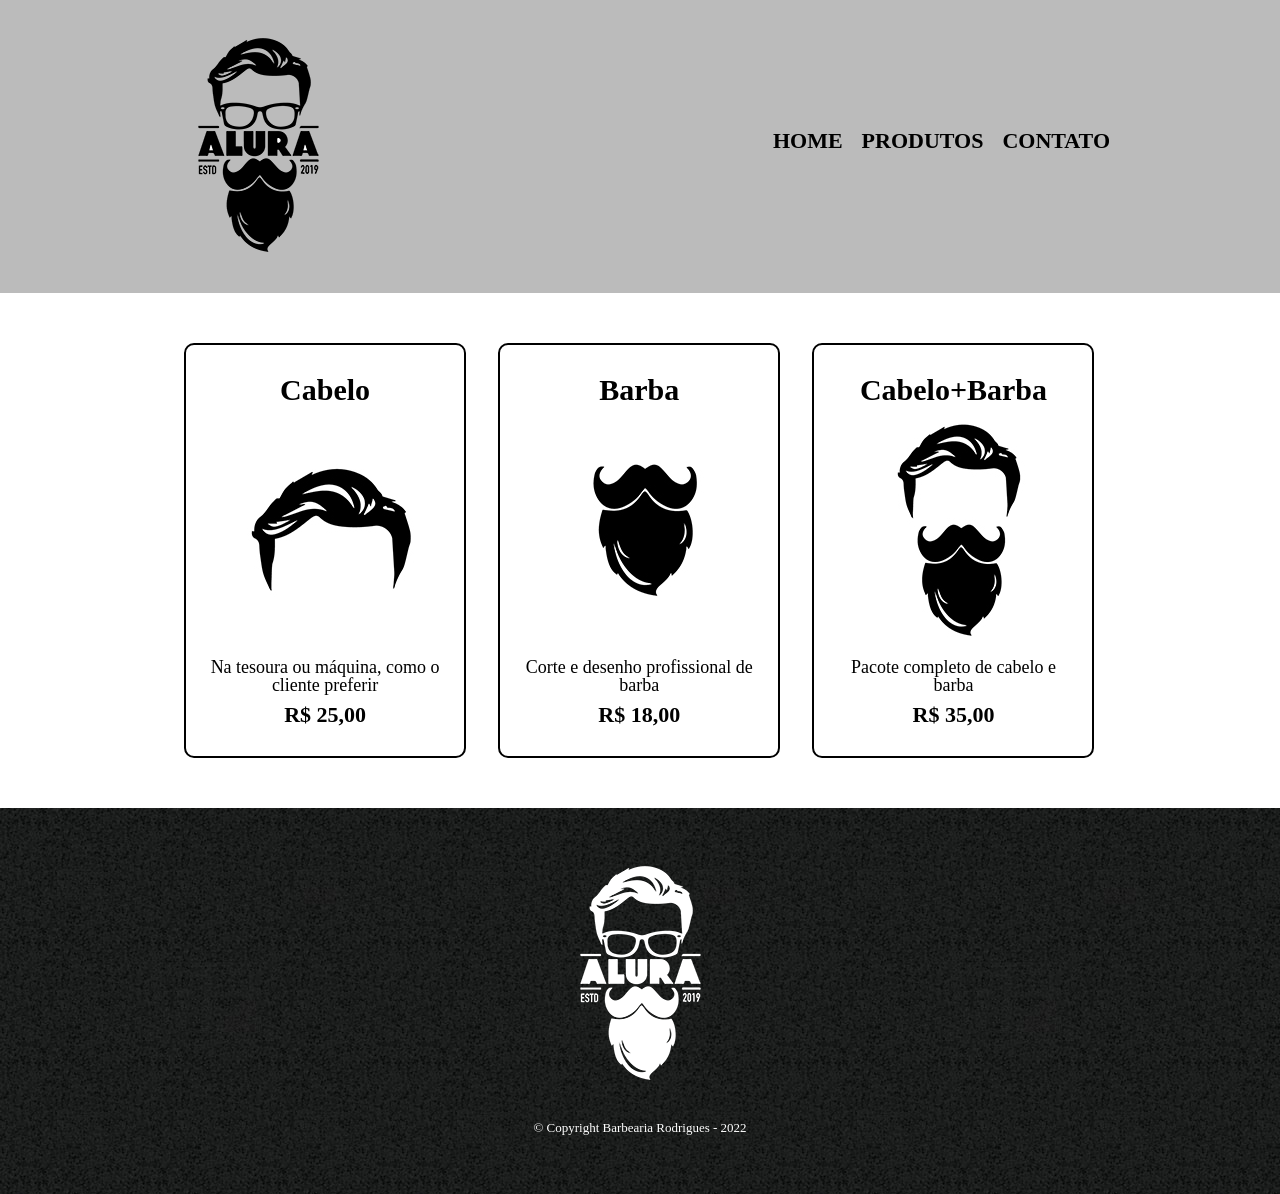
<file: HTML5 e CSS3 parte 2 posicionamento, listas e navegação/produtos.html>
<!DOCTYPE html>
<html>
    <head>
        <meta charset="UTF-8">
        <title> Produtos - Barbearia Rodrigues</title>
        <link rel="stylesheet" href="reset.css">
        <link rel="stylesheet" href="produtos.css">
    </head>
    <body>
        <header>
            <div class="caixa">
                <h1><img src="logo.png"></h1>
            
                <nav>
                    <ul>
                        <li><a href="index.html">Home</a></li>
                        <li><a href="produtos.html">Produtos</a></li>
                        <li><a href="contato.html">Contato</a></li>
                    </ul>
                </nav>
            </div>  
        </header>
        <main>
            <ul class="produtos">
                <li>
                    <h2>Cabelo</h2>
                    <img src="cabelo.jpg">
                    <p class="produtoDescrição">Na tesoura ou máquina, como o cliente preferir</p>
                    <p class="produtoPreço">R$ 25,00</p>
                </li>
                <li>
                    <h2>Barba</h2>
                    <img src="barba.jpg">
                    <p class="produtoDescrição">Corte e desenho profissional de barba</p>
                    <p class="produtoPreço">R$ 18,00</p>
                </li>
                <li>
                    <h2>Cabelo+Barba</h2>
                    <img src="cabelo+barba.jpg">
                    <p class="produtoDescrição">Pacote completo de cabelo e barba</p>
                    <p class="produtoPreço">R$ 35,00</p>
                </li>
            </ul>
        </main>
        <footer>
            <img src="logo-branco.png">
            <p class="copyright">&copy; Copyright Barbearia Rodrigues - 2022</p>
        </footer>
    </body>
</html>
</file>
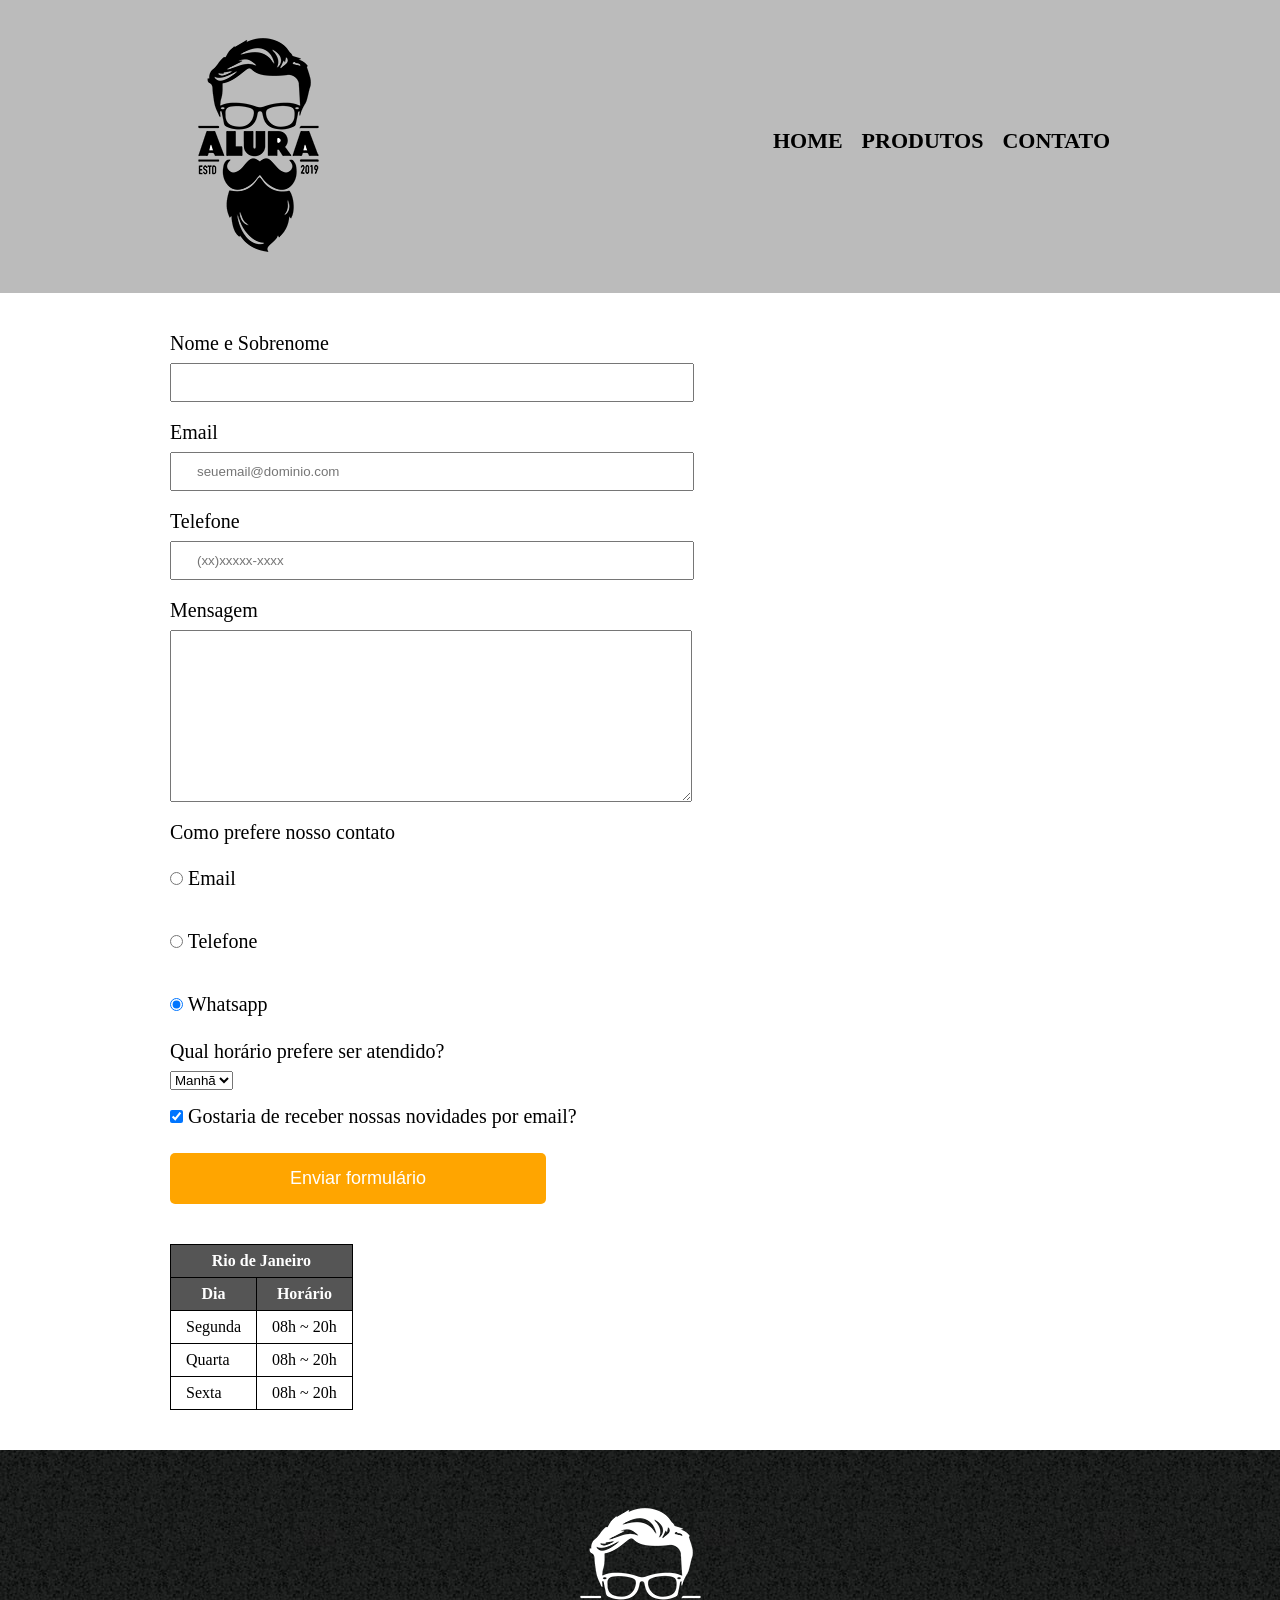
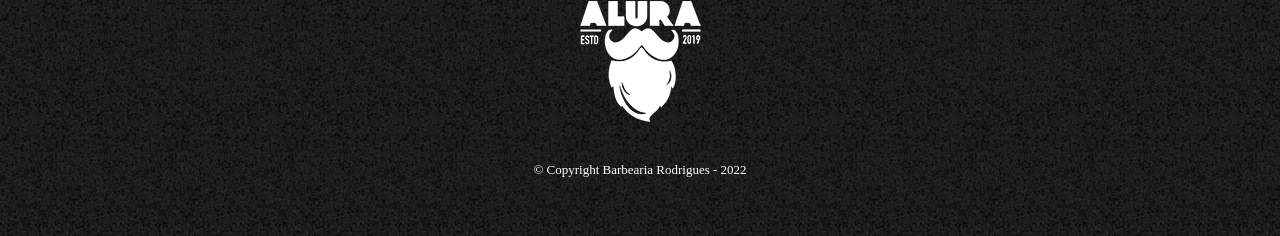
<file: HTML5 e CSS3 parte 3 trabalhando com formulários e tabelas/contato.html>
<!DOCTYPE html>
<html lang="pt-br">
    <head>
        <meta charset="UTF-8">
        <title> Contato - Barbearia Rodrigues</title>
        <link rel="stylesheet" href="reset.css">
        <link rel="stylesheet" href="style.css">
    </head>
    <body>
        <header>
            <div class="caixa">
                <h1><img src="logo.png" alt="Logo da barbearia"></h1>
            
                <nav>
                    <ul>
                        <li><a href="index.html">Home</a></li>
                        <li><a href="produtos.html">Produtos</a></li>
                        <li><a href="contato.html">Contato</a></li>
                    </ul>
                </nav>
            </div>  
        </header>
        <main>
            <form>
                <label for="nomeSobrenome">Nome e Sobrenome</label>
                <input type="text" id="nomeSobremone" class="inputPadrao" required>

                <label for="email">Email</label>
                <input type="email" id="email" class="inputPadrao" required placeholder="seuemail@dominio.com">

                <label for="telefone">Telefone</label>
                <input type="tel" id="telefone" class="inputPadrao" required placeholder="(xx)xxxxx-xxxx">
                
                <label for="mensagem">Mensagem</label>
                <textarea id="mensagem" cols="70" rows="10" class="inputPadrao" required></textarea>

                <fieldset>
                    <legend>Como prefere nosso contato</legend>

                    <label for="radioEmail"><input class="checkbox" type="radio" name="contato" value="email" id="radioEmail"> Email</label>
                    

                    <label for="radioTelefone"><input class="checkbox" type="radio" name="contato" value="telefone" id="radioTelefone"> Telefone</label>
                    

                    <label for="radioWhatsapp"><input class="checkbox" type="radio" name="contato" value="whatsapp" id="radioWhatsapp" checked> Whatsapp</label>
                    
                </fieldset>
                <fieldset>
                    <legend>Qual horário prefere ser atendido?</legend>
                    <select>
                        <option>Manhã</option>
                        <option>Tarde</option>
                        <option>Noite</option>
                    </select>
                </fieldset>   
                <label><input class="checkbox" type="checkbox" checked> Gostaria de receber nossas novidades por email?</label>
                <input type="submit" value="Enviar formulário" class="enviar">
            </form>
            <table>
                <thead>
                    <tr>
                        <th colspan="2">Rio de Janeiro</th> 
                    </tr>
                    <tr>
                        <th>Dia</th>
                        <th>Horário</th>
                    </tr>
                </thead>
                <tbody>
                    <tr>
                        <td>Segunda</td>
                        <td>08h ~ 20h</td>
                    </tr>
                    <tr>
                        <td>Quarta</td>
                        <td>08h ~ 20h</td>
                    </tr>
                    <tr>
                        <td>Sexta</td>
                        <td>08h ~ 20h</td>
                    </tr>
                    
                </tbody>
            </table>
        </main>
        <footer>
            <img src="logo-branco.png" alt="Logo da barbearia">
            <p class="copyright">&copy; Copyright Barbearia Rodrigues - 2022</p>
        </footer>
    </body>
</html>
</file>
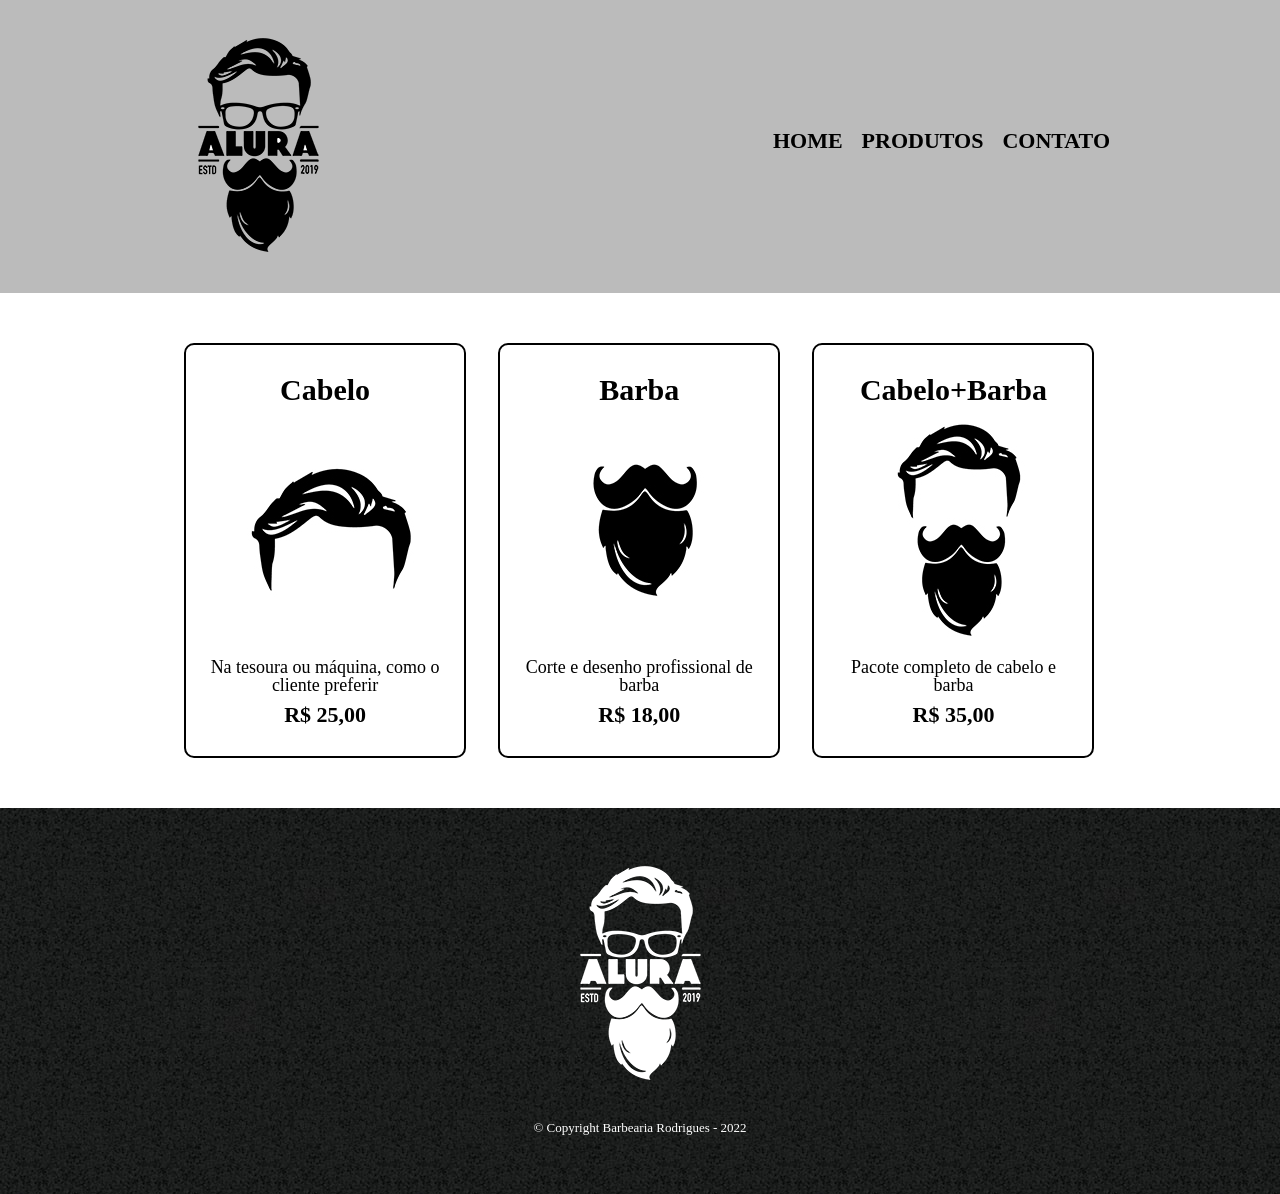
<file: HTML5 e CSS3 parte 3 trabalhando com formulários e tabelas/produtos.html>
<!DOCTYPE html>
<html lang="pt-br">
    <head>
        <meta charset="UTF-8">
        <title> Produtos - Barbearia Rodrigues</title>
        <link rel="stylesheet" href="reset.css">
        <link rel="stylesheet" href="style.css">
    </head>
    <body>
        <header>
            <div class="caixa">
                <h1><img src="logo.png"></h1>
            
                <nav>
                    <ul>
                        <li><a href="index.html">Home</a></li>
                        <li><a href="produtos.html">Produtos</a></li>
                        <li><a href="contato.html">Contato</a></li>
                    </ul>
                </nav>
            </div>  
        </header>
        <main>
            <ul class="produtos">
                <li>
                    <h2>Cabelo</h2>
                    <img src="cabelo.jpg">
                    <p class="produtoDescrição">Na tesoura ou máquina, como o cliente preferir</p>
                    <p class="produtoPreço">R$ 25,00</p>
                </li>
                <li>
                    <h2>Barba</h2>
                    <img src="barba.jpg">
                    <p class="produtoDescrição">Corte e desenho profissional de barba</p>
                    <p class="produtoPreço">R$ 18,00</p>
                </li>
                <li>
                    <h2>Cabelo+Barba</h2>
                    <img src="cabelo+barba.jpg">
                    <p class="produtoDescrição">Pacote completo de cabelo e barba</p>
                    <p class="produtoPreço">R$ 35,00</p>
                </li>
            </ul>
        </main>
        <footer>
            <img src="logo-branco.png">
            <p class="copyright">&copy; Copyright Barbearia Rodrigues - 2022</p>
        </footer>
    </body>
</html>
</file>
<file: Arquitetura CSS descomplicando os problemas/assets/css/cabecalho.css>
.cabecalho {
    align-items: center;
    background: #f9f9f9;
    display: flex;
    justify-content: space-between;
    padding-left: 2rem;
    padding-right: 2rem;
}

@media screen and (min-width: 0) {
    .cabecalho {
        justify-content: center;
        padding: 0 1rem;

    }
}

@media screen and (min-width: 768px) {
    .cabecalho {
        justify-content: space-between;
        padding: 0 5rem;

    }
}
</file>
<file: Arquitetura CSS descomplicando os problemas/assets/css/menu/menu-lista.css>
.menu__lista {
    display: flex;
}
</file>
<file: Arquitetura CSS descomplicando os problemas/assets/css/menu/menu-item.css>
.menu__item {
    list-style: none;
}

.menu__item:last-child .menu__link{
    margin-right: 0;
}
</file>
<file: Arquitetura CSS descomplicando os problemas/assets/css/menu/menu-link.css>
.menu__link {
    color: #808080;
    margin-right: 1.25rem;
    text-decoration: none;
    text-transform: lowercase;
}

.menu__link.ativo {
    color: #333333;
    font-weight: bold;
}

.menu__link:hover {
    text-decoration: underline;
}
</file>
<file: Arquitetura CSS descomplicando os problemas/assets/css/banner/banner.css>
.banner {
    position: relative;
}
</file>
<file: Arquitetura CSS descomplicando os problemas/assets/css/banner/banner-titulo.css>
.banner__titulo {
    color: #fdfdfd;
    font-family: Pacifico, cursive;
    left: 50%;
    position: absolute;
    text-shadow: 0 4px 4px rgba(0, 0, 0, 0.75);
    top: 50%;
    text-align: center;
    transform: translate(-50%, -50%);
    width: 100%;
}

@media screen and (min-width: 0) {
    .banner__titulo {
        font-size: 3rem;
    }
}

@media screen and (min-width: 768px) {
    .banner__titulo {
        font-size: 5.0625rem;
    }
}
</file>
<file: Arquitetura CSS descomplicando os problemas/assets/css/banner/banner-imagem.css>
.banner__imagem{
    background: url('../../img/banner.jpg') no-repeat center / cover;
    width: 100%;   
}

@media screen and (min-width: 0) {
    .banner__imagem {
        height: calc(100vh - 51px);
    }
}

@media screen and (min-width: 768px) {
    .banner__imagem {
        height: calc(100vh - 72px);
    }
}
</file>
<file: Arquitetura CSS descomplicando os problemas/assets/css/sobre/sobre.css>
.sobre {
    text-align: center;
}

@media screen and (min-width: 0) {
    .sobre {
        padding: 2.5rem 1rem;
    }
}

@media screen and (min-width: 768px) {
    .sobre {
        padding: 2.5rem;
    }
}
</file>
<file: Arquitetura CSS descomplicando os problemas/assets/css/sobre/sobre-descricao.css>
.sobre__descricao {
    color: #595959;
    font-weight: 100;
}

@media screen and (min-width: 0px) {
    .sobre__descricao {
        font-size: 1.3rem;
    }
}

@media screen and (min-width: 768px) {
    .sobre__descricao {
        font-size: 1.75rem;
    }
}
</file>
<file: Arquitetura CSS descomplicando os problemas/assets/css/sobre/sobre-titulo.css>
.sobre__titulo {
    color: #8d0606;
    font-family: Pacifico, cursive;

}

@media screen and (min-width: 0px) {
    .sobre__titulo {
        font-size: 2rem;
    }
}

@media screen and (min-width: 768px) {
    .sobre__titulo {
        font-size: 3.1875rem;
    }
}
</file>
<file: Arquitetura CSS descomplicando os problemas/assets/css/receitas.css>
.receitas {
    background: #e5e5e5;
    display: flex;
    flex-wrap: wrap;

}

@media screen and (min-width: 0) {
    .receitas {
        padding: 5rem 0 0 1rem;
    }
}

@media screen and (min-width: 768px) {
    .receitas {
        padding: 5rem 0 0 2.5rem;
    }
}

@media screen and (min-width: 992px) {
    .receitas {
        padding: 5rem 0 0 5rem;
    }
}
</file>
<file: Arquitetura CSS descomplicando os problemas/assets/css/receita/receita.css>
.receita {
    background: #fdfdfd; /*para termos um fundo quase branco*/
    display: flex;  /*para que esse elemento se comporte como uma flex box*/
    flex-direction: column; /*para que os elementos se alinhem em colunas*/
    margin-bottom: 5rem; /*para termos um espaçamento inferior de 5rem*/
    
}

@media screen and (min-width: 0) {
    .receita {
        margin-right: 1rem;
        width: 100%;
    }
}

@media screen and (min-width: 768px) {
    .receita {
        margin-right: 2.5rem;
        width: calc(33% - 2.5rem)
    }
}

@media screen and (min-width: 992px) {
    .receita {
        margin-right: 5rem; /*para termos um espaçamento de 5rem à direita*/
        width: calc(25% - 5rem);
    }
}
</file>
<file: Arquitetura CSS descomplicando os problemas/assets/css/receita/receita-botao.css>
.receita__botao {
    background: #8d0606; /*para definirmos a cor de fundo*/
    border: none; /*para removermos as bordas do botão*/
    border-radius: 5px; /*para que os cantos do botão sejam arredondados*/
    color: #fdfdfd; /*para alterarmos a cor do texto*/
    padding: 1rem; /*definindo o espaçamento interno*/
    transition: all .1s ease-in-out; /*indicando uma animação de transição que deverá ocorrer devagar*/
  }

.receita__botao:hover {
    background: #620404;
    cursor: pointer;
}
</file>
<file: Arquitetura CSS descomplicando os problemas/assets/css/receita/receita-conteudo.css>
.receita__conteudo {
    padding: 1rem;
}
</file>
<file: Arquitetura CSS descomplicando os problemas/assets/css/receita/receita-descricao.css>
.receita__descricao {
    font-size: 1.1875rem;
    line-height: 1.5;
    text-align: justify;
}
</file>
<file: Arquitetura CSS descomplicando os problemas/assets/css/receita/receita-imagem.css>
.receita-imagem {
    height: 200px;
}
</file>
<file: Arquitetura CSS descomplicando os problemas/assets/css/receita/receita-titulo.css>
.receita__titulo {
    font-size: 1.4375rem;
}
</file>
<file: Arquitetura CSS descomplicando os problemas/assets/css/quemSomos/quemSomos.css>
.quem-somos {
    padding: 5rem;
    text-align: center;
}
</file>
<file: Arquitetura CSS descomplicando os problemas/assets/css/quemSomos/quemSomos-descricao.css>
.quem-somos__descricao {
    color: #595959; /*para selecionarmos o tom de cinza do protótipo*/
    font-size: 1.75rem; /*para ajustarmos o seu tamanho*/
    font-weight: 100; /*para reduzirmos o peso da fonte e torná-la mais clara*/
}
</file>
<file: Arquitetura CSS descomplicando os problemas/assets/css/quemSomos/quemSomos-titulo.css>
.quem-somos__titulo {
    color: #8d0606; /*definindo a cor vinho*/
    font-family: Pacifico, cursive; /*fonte cursiva*/
    font-size: 3.1875rem; /*definindo o tamanho da fonte*/
    margin-bottom: 1rem; /*para termos uma margem inferior entre o título e a descrição*/
}
</file>
<file: Arquitetura CSS descomplicando os problemas/assets/css/pessoas.css>
.pessoas {
    display: flex;
    justify-content: space-around;
    padding-top: 3rem;
}

@media screen and (min-width: 0) {
    .pessoas {
        flex-direction: column;
    }
}

@media screen and (min-width: 768px) {
    .pessoas {
        flex-direction: row;
    }
}
</file>
<file: Arquitetura CSS descomplicando os problemas/assets/css/pessoa/pessoa.css>
.pessoa {
    display: flex;
    flex-direction: column;
}

@media screen and (min-width: 0) {
    .pessoa {
        margin-bottom: 2rem;
    }
}

@media screen and (min-width: 768px) {
    .pessoa {
        margin-bottom: 0;
    }
}
</file>
<file: Arquitetura CSS descomplicando os problemas/assets/css/pessoa/pessoa-funcao.css>
.pessoa__funcao {
    color: #595959; /*para selecionarmos uma cor cinza*/
    font-size: 1.25rem; /*defnindo o tamanho da fonte*/
    text-transform: lowercase; /*para que o texto fique sempre com letras minúsculas*/
}
</file>
<file: Arquitetura CSS descomplicando os problemas/assets/css/pessoa/pessoa-imagem.css>
.pessoa__imagem {
    background: red;
    background-position: center; /*para que elas sejam centralizadas na caixa*/
    background-repeat: no-repeat; /*Para que as imagens não se repitam*/
    background-size: cover; /*para que as imagens ocupem todo o background*/
    border-radius: 100%; /*fazer com que elas sejam redondas*/
    height: 300px;
    width: 300px;
}

.pessoa__imagem--roberta {
    background-image: url('../../img/pessoas/roberta.jpg'); /*cada ../ serve para subir um nível de pasta.*/

}

.pessoa__imagem--marcela {
    background-image: url('../../img/pessoas/marcela.jpg');

}

.pessoa__imagem--andreia {
    background-image: url('../../img/pessoas/andreia.jpg');
}
</file>
<file: Arquitetura CSS descomplicando os problemas/assets/css/pessoa/pessoa-nome.css>
.pessoa__nome {
    color: #8d0606; /*para selecionarmos a cor vinho*/
    font-family: Pacifico, cursive; /*para definirmos a fonte*/
    font-size: 2rem; /*definindo o tamanho da fonte*/
    margin: 1rem 0; /*para termos uma margem vertical de 1rem e nenhuma marhem horizontal*/
}
</file>
<file: Arquitetura CSS descomplicando os problemas/assets/css/rodape.css>
.rodape {
    background: #bfbfbf;
    color: #fdfdfd;
    text-align: right;
    padding: 1.5625rem 5rem;
    text-transform: lowercase;
  }
</file>
<file: Arquitetura CSS descomplicando os problemas/assets/css/logo.css>
@media screen and (min-width: 0){
    .logo {
        display: none;
    }
}

@media screen and (min-width: 768px){
    .logo {
        display: block;
    }
}
</file>
<file: Expressões regulares capturando textos de forma mágica/css/background.css>
.container {
    background-color: #4F4F4F;
    color: #AAAAAA;
}
</file>
<file: Flexbox posicione elementos na tela/css/style.css>
body {
	background-color: #F2F5F7;
	font-family: 'Open Sans',Arial,sans-serif;
}

.container {
	width: 94%;
	margin: 0 auto;
}

.cabecalhoPrincipal {
	background-color: #FFF;
	padding: 20px 0;
}

.cabecalhoPrincipal-titulo {
	font-weight: bold;
	font-size: 2em;
	margin-bottom: 20px;
}

.cabecalhoPrincipal-titulo a {
	text-decoration: none;
	color: inherit;
}

.cabecalhoPrincipal-nav-link {
	padding: 10px;
	margin-bottom: 10px;
	color: #9799A6;
	background-color: #FFF;
	text-decoration: none;
	transition: .5s;
	display: block;

	border-bottom: 1px solid #9799A6;
}

.conteudoPrincipal {
	margin-top: 20px;
	margin-bottom: 20px;
}

.subtitulo {
	font-weight: bold;
	font-size: 32px;
	margin-bottom: 10px;
	text-align: center;
}

.conteudoPrincipal-cursos-link {
	height: 100px;
	background-color: #FFF;
	text-align: center;
	margin: 1%;
	transition: .3s;
	box-shadow: 2px 2px 2px #CCC;
	position: relative;
}

.conteudoPrincipal-cursos-link a {
	text-decoration: none;
	color: #000;
	font-weight: bold;
	display: block;
	width: 100%;
	height: 100%;
	position: absolute;
	top: 0;
	left: 0;
}

.conteudoPrincipal-cursos-link:hover {
	box-shadow: 4px 4px 4px #CCC;
}

.conteudoPrincipal-cursos-link a:before {
	content: '';
	display: block;
	width: 50px;
	height: 50px;
	margin: 10px auto;
}

.conteudoPrincipal-cursos-link:nth-child(even) a:before {
	background: url(../img/background1.svg) no-repeat;	
}

.conteudoPrincipal-cursos-link:nth-child(odd) a:before {
	background: url(../img/background2.svg) no-repeat;
}


.rodapePrincipal {
	background-color: #324C64;
	padding-top: 20px;
}

.rodapePrincipal .subtitulo {
	color: #FFF;
}

.rodapePrincipal-navMap-link {
	text-decoration: none;
	color: #FFF;
	margin-top: 10px;
}

.rodapePrincipal-navMap-link {
	font-size: .9em;
}

.navmap-list-title {
	font-weight: 700;
	font-size: 1.3em;
	margin: .9em 0;
	padding-left: .3em;
	padding-top: .2em;
	padding-bottom: .2em;
}

.navmap-list-title + .rodapePrincipal-navMap-link {
	margin-top: 0;
}

.navmap-list-title-bancoDeDados { color: #EC6E5A; border-left: 4px solid #EC6E5A; }
.navmap-list-title-framework { color: #AD85BF; border-left: 4px solid #AD85BF; }
.navmap-list-title-frontend { color: #5EC6F3; border-left: 4px solid #5EC6F3; }
.navmap-list-title-backend { color: #25D285; border-left: 4px solid #25D285; }

.rodapePrincipal-patrocinadores {
	margin-top: 30px;
	background: #F2F5F7;
	padding: 20px 0;
}

.rodapePrincipal-contatoForm {
	margin-top: 20px;
	text-align: center;
}

.rodapePrincipal-contatoForm label[for=email-contato] {
	font-weight: bold;
	font-size: 14px;
	color: #000;
	margin-bottom: 5px;
	display: block;
}

.rodapePrincipal-contatoForm-emailInput {
	border-top-left-radius: 5px;
	border-bottom-left-radius: 5px;
	padding: 10px;
}

.rodapePrincipal-contatoForm-submit {
	border-top-right-radius: 5px;
	border-bottom-right-radius: 5px;
	background-color: #4DBA7A;
	color: #FFF;
	cursor: pointer;
	
}

.rodapePrincipal-contatoForm-submit,
.rodapePrincipal-contatoForm-emailInput {
	outline: 0;
	border: 1px solid #4DBA7A;
	box-sizing: border-box;
	font-size: 16px;
}

.videoSobre {
	background-color: #5E9EDC;
	padding: 25px 0;

}

.videoSobre-video {
	max-width: 100%;
}

.videoSobre .container {
	color: #FFF;
}

.videoSobre-sobre-title {
	font-size: 1.2em;
	font-weight: bolder;
}

.videoSobre-sobre {
	font-size: 1.3em;
	line-height: 2;
}

.videoSobre-button {
	border-radius: 8px;
	background-color: #ec6e5a;
	display: block;
	color: #FFF;
	border: none;
	height: 50px;
	font-size: .8em;
	outline: none;
}

.rodapePrincipal-contatoForm-legend {
	margin-bottom: 10px;
}

@media(min-width: 769px) {

	.container {
		width: 85%;	
	}

	.subtitulo {
		text-align: left;
	}

	.cabecalhoPrincipal-nav-link {
		border-radius: 5px;
		border: 1px solid #9799A6;
	}

	.cabecalhoPrincipal-nav-link:hover {
		color: #FFF;
		background-color: #9799A6;
	}

	.cabecalhoPrincipal-titulo {
		margin: 0;
	}

	.cabecalhoPrincipal-nav {
		width: auto;
	}

	.cabecalhoPrincipal-nav-link {
		width: auto;
		margin: 0 0 0 10px;
	}

	.rodapePrincipal-contatoForm {
		margin-top: 0;
		text-align: left;
	}

	.conteudoPrincipal-cursos-link:nth-child(3n) {
		margin-right: 0;
	}

	.conteudoPrincipal-cursos-link:nth-child(3n+1) {
		margin-left: 0;
	}

}

@media(min-width: 1000px) {
	.conteudoPrincipal-cursos-link {
		margin: 1.333%;
	}

	.conteudoPrincipal-cursos-link:nth-child(3n) {
		margin-right: 1.33%;
	}

	.conteudoPrincipal-cursos-link:nth-child(3n+1) {
		margin-left: 1.333%;
	}

	.conteudoPrincipal-cursos-link:nth-child(4n) {
		margin-right: 0;
	}

	.conteudoPrincipal-cursos-link:nth-child(4n+1) {
		margin-left: 0;
	}

	.videoSobre-sobre {
		margin-left: 1.5em;
	}

}
</file>
<file: Flexbox posicione elementos na tela/css/flexbox.css>
.cabecalhoPrincipal .container {
    display: flex;
    align-items: center;
    justify-content: space-between;
}

.cabecalhoPrincipal-nav {
    display: flex;
}

.conteudoPrincipal-cursos {
    display: flex;
    flex-wrap: wrap;
}

.conteudoPrincipal-cursos-link {
    width: 23%;
    margin-bottom: 1%;
}

.conteudoPrincipal-cursos-link:nth-child(4n) {
    margin-left: 0;

}

.conteudoPrincipal-cursos-link:nth-child(4n+1) {
    margin-left: 0;

}

.videoSobre .container {
    display: flex;
}

.videoSobre-sobre {
    text-align: center;
    display: flex;
    flex-direction: column;
    flex-grow: 2;
}

.videoSobre-sobre-list {
    flex-grow: 1;
}

.videoSobre-video {
    flex-grow: 1;
    flex-shrink: 2; 
}

.rodapePrincipal-navMap-list {
    display: flex;
    flex-direction: column;
    flex-wrap: wrap;
    height: 250px;
}

.rodapePrincipal-patrocinadores .container {
    display: flex;
    justify-content: space-between;
}

.rodapePrincipal-patrocinadores-list {
    display: flex;
    align-items: center;
    justify-content: space-around;
    width: 70%;
    margin-right: 5% ;
}

.rodapePrincipal-contatoForm {
    width: 25%;
}

.rodapePrincipal-contatoForm-fieldset {
    display: flex;
}

/*parte mobile*/
@media(max-width: 768px) {

    .cabecalhoPrincipal .container{
        flex-direction: column;  
        align-items: initial;
        text-align: center;
      }

    .cabecalhoPrincipal-nav {
        flex-direction:column;
    }

    .conteudoPrincipal-cursos {
        flex-direction: column;
    }
    
    .conteudoPrincipal-cursos-link {
        width:100%;
    }

    .cabecalhoPrincipal-nav-link-app {
        order: -1;
    }
    
    videoSobre .container {
        flex-direction: column;
    }

    .videoSobre-video {
        margin: 0 auto;
    }

    .rodapePrincipal-navMap-list {
        height: auto;
    }

    .rodapePrincipal-patrocinadores .container {
        flex-direction: column;
        align-items: center;
    }

    .rodapePrincipal-contatoForm {
        width: 100%;
    }

    .rodapePrincipal-patrocinadores-list {
        margin: 0;
        width: 100%;
    
    }

    .rodapePrincipal-contatoForm-fieldset {
        justify-content:center
    }

}
</file>
<file: HTML5 e CSS3 parte 1 a primeira página da Web/style.css>
body {
    
}

#banner {
    width: 100%
}

.principal {
    background: #CCCCCC;
    padding: 30px;
}

.tituloPrincipal {
    padding-left: 20px;
}

.tituloCentralizado {
    text-align: center;
}

p {
    text-align: center;
    
}

#missao {
    font-size: 20px
}

em strong {
    color: #FF0000;
}

.itens {
    font-style: italic;
}

.beneficios {
    background: #FFFFFF;
    padding: 20px;
}

ul {
    display: inline-block;
    vertical-align: top;
    width: 20%;
    margin-right: 15%;
    
}

.imagemBeneficios{
    width: 50%;
}
</file>
<file: HTML5 e CSS3 parte 3 trabalhando com formulários e tabelas/style-home.css>
body {
    
}

#banner {
    width: 100%
}

.principal {
    background: #CCCCCC;
    padding: 30px;
}

.tituloPrincipal {
    padding-left: 20px;
}

.tituloCentralizado {
    text-align: center;
}

p {
    text-align: center;
    
}

#missao {
    font-size: 20px
}

em strong {
    color: #FF0000;
}

.itens {
    font-style: italic;
}

.beneficios {
    background: #FFFFFF;
    padding: 20px;
}

ul {
    display: inline-block;
    vertical-align: top;
    width: 20%;
    margin-right: 15%;
    
}

.imagemBeneficios{
    width: 50%;
}
</file>
<file: Alura - Front End/HTML5 e CSS3 parte 4 avançando no CSS/style.css>
body {
    font-family: 'Montserrat', sans-serif;
}

header {
    background: #BBBBBB;
    padding: 20px 0;
}

.caixa {
    position: relative;
    width: 940px;
    margin: 0 auto;
}

nav {
    position: absolute;
    top: 110px;
    right: 0;
}

nav li {
    display: inline;
    margin: 0 0 0 15px;
}

nav a {
    text-transform: uppercase;
    color: #000000;
    font-weight: bold;
    font-size: 22px;
    text-decoration: none;
}

nav a:hover {
    color: #c78c19;
    text-decoration: underline;
}

.produtos {
    width: 940px;
    margin: 0 auto;
    padding: 50px 0;
}

.produtos li {
    display: inline-block;
    text-align: center;
    width: 30%;
    vertical-align: top;
    margin: 0 1.5%;
    padding: 30px 20px;
    box-sizing: border-box;
    border: #000000 2px solid;
    border-radius: 10px; 
}

.produtos li:hover {
    border-color: #c78c19   ;
}

.produtos li:hover h2 {
    font-size: 34px   ;
}

.produtos li:active {
    border-color: #088c19;
}

.produtos h2 {
    font-size: 30px;
    font-weight: bold;
}

.produtoDescrição {
    font-size: 18px;
}

.produtoPreço {
    font-size: 22px;
    font-weight: bold;
    margin: 10px 0 0;
}

footer {
    text-align: center;
    background: url(bg.jpg);
    padding: 40px 0;
}

.copyright {
    color: #FFFFFF;
    font-size: 13px;
    margin: 20px;

}

form {
    margin: 40px 0;
}

form label, form legend {
    display: block;
    font-size: 20px;
    margin: 0 0 10px;
}

.inputPadrao {
    display: block;
    margin: 0 0 20px;
    padding: 10px 25px;
    width: 50%;
}

.checkbox {
    margin: 20px 0;
}

.enviar {
    width: 40%;
    padding: 15px 0;
    background: orange;
    color: white;
    font-size: 18px;
    border: none;
    border-radius: 5px;
    transition: 1s;
    cursor:pointer;
}

.enviar:hover {
    background: darkorange;
    transform: scale(1.2);
}

table {
    margin: 20px 0 40px;
}

thead {
    background: #555555;
    color: white;
    font-weight: bold;
}

td, th {
    border: 1px solid #000000;
    padding: 8px 15px;
}

/* CSS da pagina inicial */

.banner {
    width: 100%;
}

.tituloPrincipal:before {
    content: "[ ";
}

.tituloPrincipal:after {
    content:" ]"
}

.tituloPrincipal {
    text-align: center;
    font-size: 2em;
    margin: 0 0 1em;
    clear: left;
}

.principal {
    padding: 3em 0;
    background: #fefefe;
    width: 940px;
    margin: 0 auto;
}

.principal p {
    margin: 0 0 1em;
}

.principal strong {
    font-weight: bold;
}

.principal em {
    font-style: italic;
}

.utensilios {
    width: 120px;
    float: left;
    margin: 0 20px 20px 0;
}

.mapaConteudo {
    width: 940px;
    margin: 0 auto;
}

.mapa {
    padding: 3em 0;
    background: linear-gradient(#FEFEFE, #888888);
}

.mapa p {
    text-align: center;
    margin: 0 0 2em;
}

.beneficios {
    padding: 3em 0;
    background: #888888;
}

.conteudoBeneficios {
    width: 640px;
    margin: 0 auto;
}

.listaBeneficios {
    width: 40;
    display: inline-block;
    vertical-align: top;
}

.itens:before {
    content: "★ "
}

.itens {
    line-height: 1.5;
    margin-right: 20px;
}

.itens:first-child {
    font-weight: bold;
}

.imagemBeneficios {
    width: 60%;
    opacity: 1;
    transition: 400ms;
    box-shadow: 10px 10px 10px 0 #000000;
}

.imagemBeneficios:hover {
    opacity: 0.5;
}

.video {
    width: 560px;
    margin: 2em auto;
}

/* Pagina responsiva pro celular */

@media screen and (max-width: 480px) {
    .caixa, .principal, .conteudoBeneficios, .mapaConteudo, .video {
        width: auto;
    }

    h1 {
        text-align: center;
    }

    nav {
        position: static;
    }

    .listaBeneficios, .imagemBeneficios {
        width: 100%;
    }

    .video {
        margin: 40px 20px 00px 20px;
    }
    
}
</file>
<file: JS na Web Manipule o DOM com JavaScript/projeto_inicial/assets/css/style.css>
body {
  margin: 0;
}

.app {
  display: flex;
  align-items: center;
  justify-content: center;
  width: 100vw;
  min-height: 100vh;
}

.todo-list {
  background-color: #0B2027;
  font-family: "Space Mono", monospace;
  padding: 1rem;
  min-width: 400px;
  min-height: 300px;
}

.title {
  border-bottom: 1px solid rgba(246, 241, 209, 0.5);
  font-size: 1.5rem;
  font-family: "BioRhyme", serif;
  color: #F6F1D1;
}

.form {
  display: flex;
  justify-content: center;
}

.form-input,
.form-button {
  border-radius: 0;
  padding: 0.75rem;
  font-size: 0.75rem;
}

.form-input {
  outline: none;
  background-color: #F6F1D1;
  border-color: rgba(255, 255, 255, 0.1);
}

.form-button {
  border: 1px;
  background: #F6F1D1;
  text-transform: uppercase;
  cursor: pointer;
  margin-left: 0.25rem;
}

.form-button:hover {
  color: #F6F1D1;
  background: rgba(246, 241, 209, 0.1);
}

body {
  margin: 0;
}

.app {
  display: flex;
  align-items: center;
  justify-content: center;
  width: 100vw;
  min-height: 100vh;
}

.todo-list {
  background-color: #0B2027;
  font-family: "Space Mono", monospace;
  padding: 1rem;
  min-width: 400px;
  min-height: 300px;
}

.title {
  border-bottom: 1px solid rgba(246, 241, 209, 0.5);
  font-size: 1.5rem;
  font-family: "BioRhyme", serif;
  color: #F6F1D1;
}

.form {
  display: flex;
  justify-content: center;
}
.form-input, .form-button {
  border-radius: 0;
  padding: 0.75rem;
  font-size: 0.75rem;
}
.form-input {
  outline: none;
  background-color: #F6F1D1;
  border-color: rgba(255, 255, 255, 0.1);
}
.form-button {
  border: 1px;
  background: #F6F1D1;
  text-transform: uppercase;
  cursor: pointer;
  margin-left: 0.25rem;
}
.form-button:hover {
  color: #F6F1D1;
  background: rgba(246, 241, 209, 0.1);
}

.list {
  padding: 0;
  list-style: none;
  width: 100%;
}

.task {
  background-color: rgba(255, 255, 255, 0.1);
  color: #F6F1D1;
  display: flex;
  justify-content: space-between;
  margin-bottom: 0.5rem;
  padding: 1rem 3rem;
}

.check-button, .delete-button {
  background-color: #F6F1D1;
  border: none;
  box-shadow: 0 0 8px rgba(0, 0, 0, 0.1);
  outline: none;
  border-radius: 2px;
  cursor: pointer;
}

.task.done .check-button {
  background-color: #46494C;
  color: #F6F1D1;
}

.check-icon {
  display: block;
  padding: 1px;
  width: 10px;
  height: 10px;
  background-color: transparent;
  border-radius: 50%;
}

.task.done .check-icon {
  background-color: #0B2027;
}

.content {
  margin: 0;
}

.task.done .content {
  text-decoration: line-through;
}

/*# sourceMappingURL=style.css.map */
</file>
<file: HTML5 e CSS3 parte 2 posicionamento, listas e navegação/produtos.css>
header {
    background: #BBBBBB;
    padding: 20px 0;
}

.caixa {
    position: relative;
    width: 940px;
    margin: 0 auto;
}

nav {
    position: absolute;
    top: 110px;
    right: 0;
}

nav li {
    display: inline;
    margin: 0 0 0 15px;
}

nav a {
    text-transform: uppercase;
    color: #000000;
    font-weight: bold;
    font-size: 22px;
    text-decoration: none;
}

nav a:hover {
    color: #c78c19;
    text-decoration: underline;
}

.produtos {
    width: 940px;
    margin: 0 auto;
    padding: 50px 0;
}

.produtos li {
    display: inline-block;
    text-align: center;
    width: 30%;
    vertical-align: top;
    margin: 0 1.5%;
    padding: 30px 20px;
    box-sizing: border-box;
    border: #000000 2px solid;
    border-radius: 10px; 
}

.produtos li:hover {
    border-color: #c78c19   ;
}

.produtos li:hover h2 {
    font-size: 34px   ;
}

.produtos li:active {
    border-color: #088c19;
}

.produtos h2 {
    font-size: 30px;
    font-weight: bold;
}

.produtoDescrição {
    font-size: 18px;
}

.produtoPreço {
    font-size: 22px;
    font-weight: bold;
    margin: 10px 0 0;
}

footer {
    text-align: center;
    background: url(bg.jpg);
    padding: 40px 0;
}

.copyright {
    color: #FFFFFF;
    font-size: 13px;
    margin: 20px;

}
</file>
<file: HTML5 e CSS3 parte 3 trabalhando com formulários e tabelas/style.css>
header {
    background: #BBBBBB;
    padding: 20px 0;
}

.caixa {
    position: relative;
    width: 940px;
    margin: 0 auto;
}

nav {
    position: absolute;
    top: 110px;
    right: 0;
}

nav li {
    display: inline;
    margin: 0 0 0 15px;
}

nav a {
    text-transform: uppercase;
    color: #000000;
    font-weight: bold;
    font-size: 22px;
    text-decoration: none;
}

nav a:hover {
    color: #c78c19;
    text-decoration: underline;
}

.produtos {
    width: 940px;
    margin: 0 auto;
    padding: 50px 0;
}

.produtos li {
    display: inline-block;
    text-align: center;
    width: 30%;
    vertical-align: top;
    margin: 0 1.5%;
    padding: 30px 20px;
    box-sizing: border-box;
    border: #000000 2px solid;
    border-radius: 10px; 
}

.produtos li:hover {
    border-color: #c78c19   ;
}

.produtos li:hover h2 {
    font-size: 34px   ;
}

.produtos li:active {
    border-color: #088c19;
}

.produtos h2 {
    font-size: 30px;
    font-weight: bold;
}

.produtoDescrição {
    font-size: 18px;
}

.produtoPreço {
    font-size: 22px;
    font-weight: bold;
    margin: 10px 0 0;
}

footer {
    text-align: center;
    background: url(bg.jpg);
    padding: 40px 0;
}

.copyright {
    color: #FFFFFF;
    font-size: 13px;
    margin: 20px;

}

main {
    width: 940px;
    margin: 0 auto;
}

form {
    margin: 40px 0;
}

form label, form legend {
    display: block;
    font-size: 20px;
    margin: 0 0 10px;
}

.inputPadrao {
    display: block;
    margin: 0 0 20px;
    padding: 10px 25px;
    width: 50%;
}

.checkbox {
    margin: 20px 0;
}

.enviar {
    width: 40%;
    padding: 15px 0;
    background: orange;
    color: white;
    font-size: 18px;
    border: none;
    border-radius: 5px;
    transition: 1s;
    cursor:pointer;
}

.enviar:hover {
    background: darkorange;
    transform: scale(1.2);
}

table {
    margin: 20px 0 40px;
}

thead {
    background: #555555;
    color: white;
    font-weight: bold;
}

td, th {
    border: 1px solid #000000;
    padding: 8px 15px;
}
</file>
